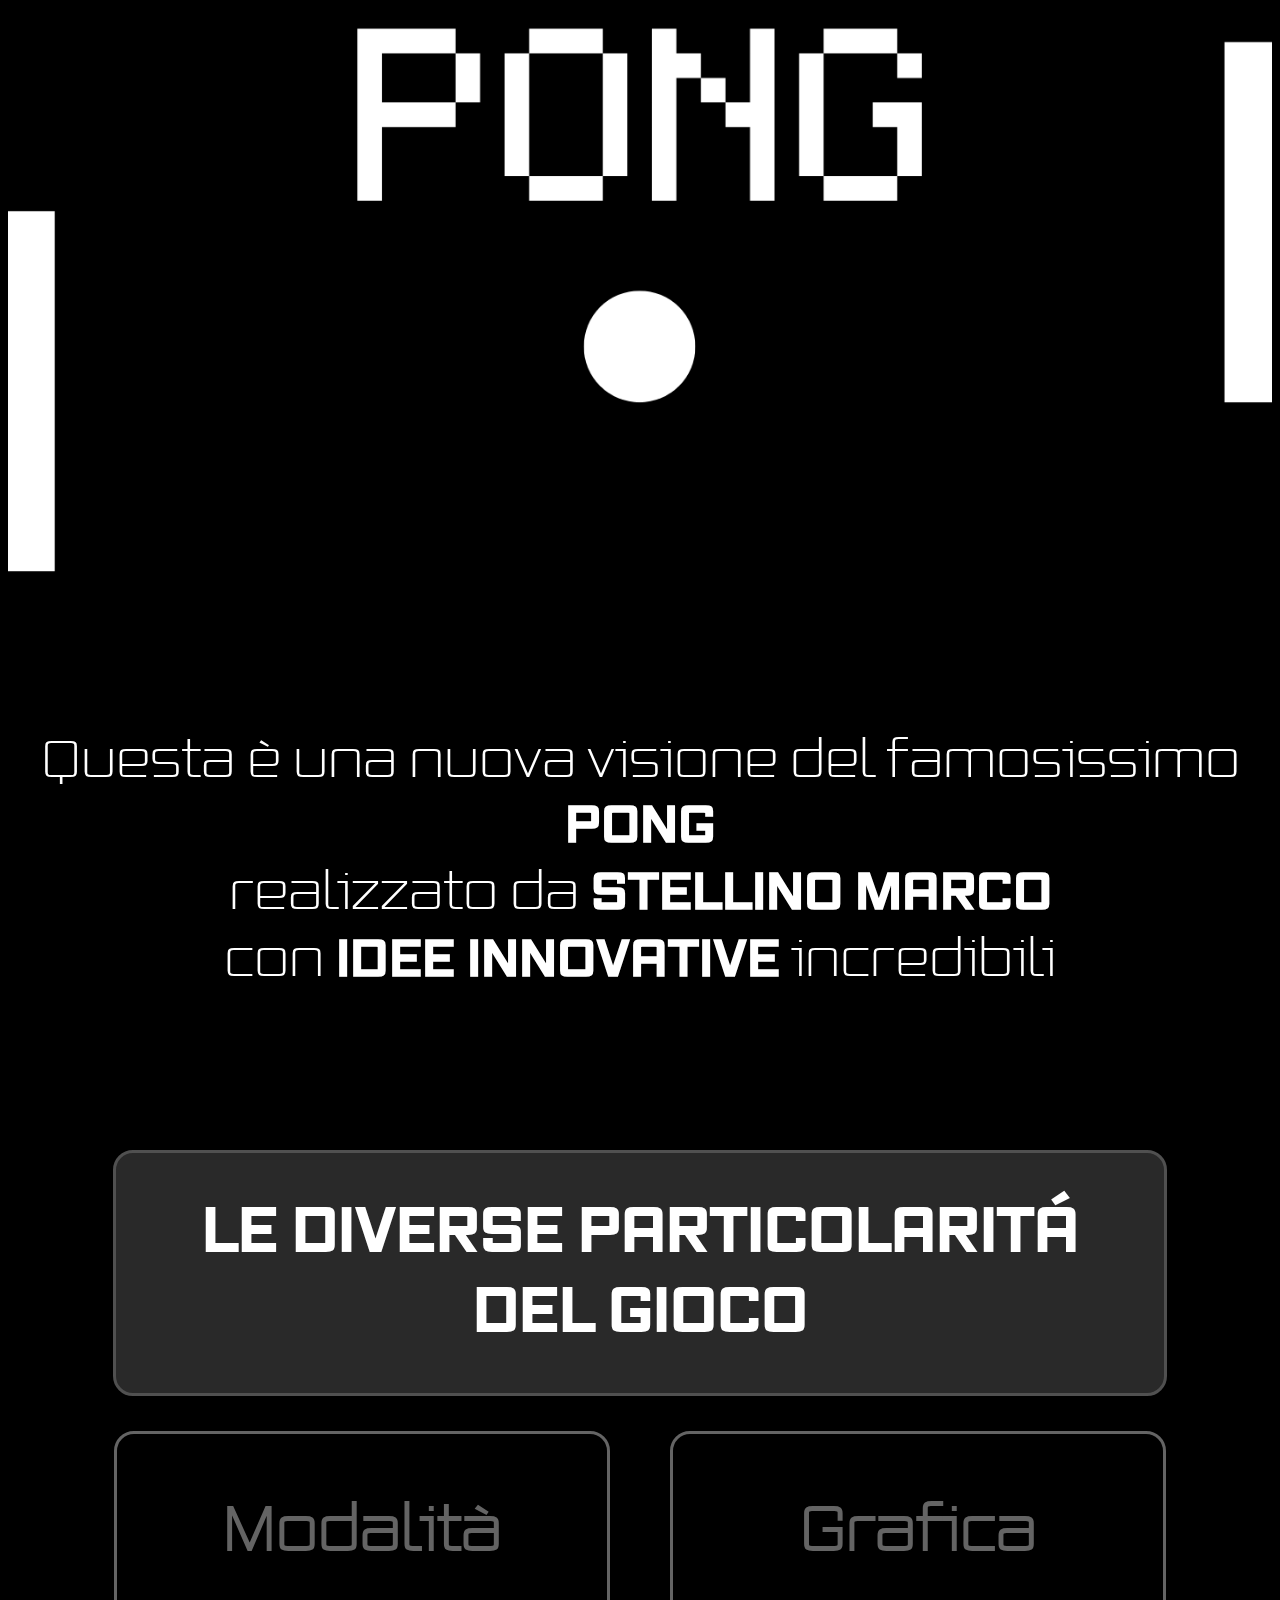
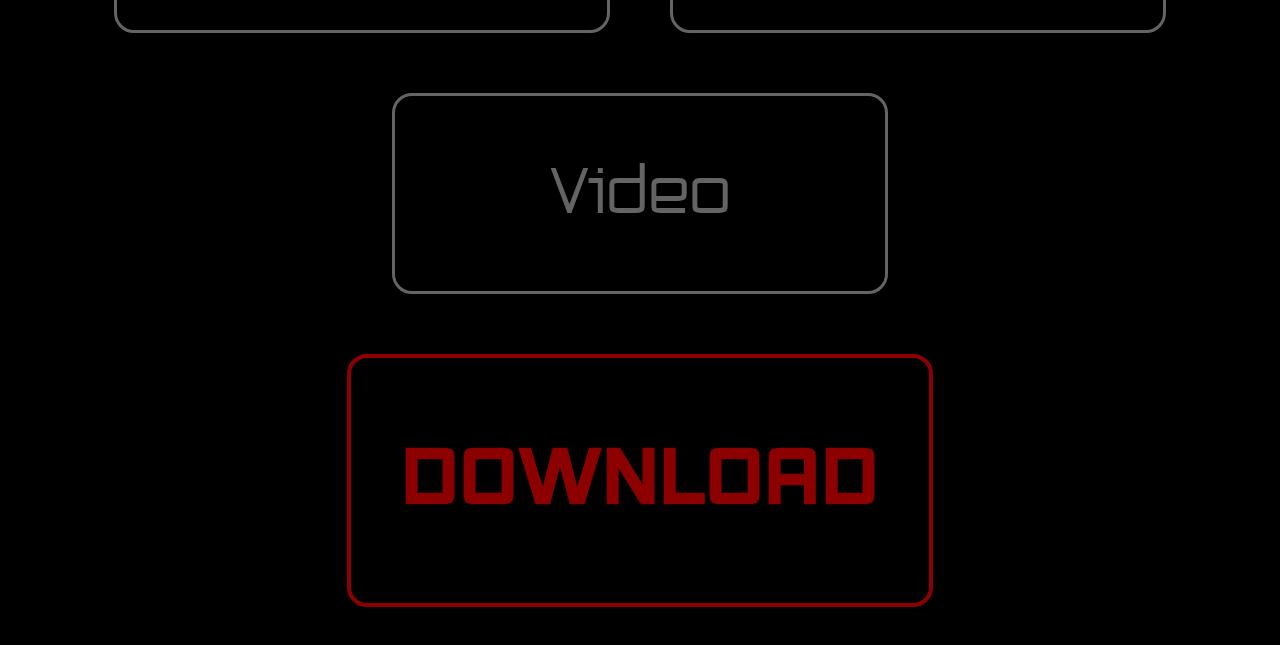
<file: Sito/The son of PONG sito old/index.html>
<!DOCTYPE html>
<html lang="it">
<head>
    <meta charset="UTF-8">
    <title>Pong</title>
    <link rel = "stylesheet" href = "Pagine/sito_stile.css">
    <link rel="icon" type="image/x-icon" href="Immagini/icona.ico">
</head>
<body>
    <section class="grid">
        <img src="Immagini/pong_home.png">
    </section>

    <section class="centra" style="margin-top: 150px;"> <p> Questa è una nuova visione del famosissimo <b>PONG</b>
      <br> realizzato da <b>STELLINO MARCO</b> <br>con <b>IDEE INNOVATIVE</b> incredibili </p> </section>


    <section class="grid" style="margin-top: 150px;">
      <div class="titolo"><h1>LE DIVERSE PARTICOLARITÁ DEL GIOCO</h1></div>
    </section>

    <section class="grid">
        <a href="Pagine/modalita.html" class='pulsante'>
          <h2>Modalità </h2>
        </a>
  
        <a href="Pagine/grafica.html" class='pulsante'>
          <h2>Grafica </h2>
        </a>
        <a href="Pagine/video.html" class='pulsante'>
          <h2>Video </h2>
        </a>
    </section>
    <section class="grid">
      <a href="Pagine/download.html"  class="pulsante" id="download" >
        <h2> <b>DOWNLOAD</b> </h2>
      </a>
    </section>
</body>
</html>
</file>
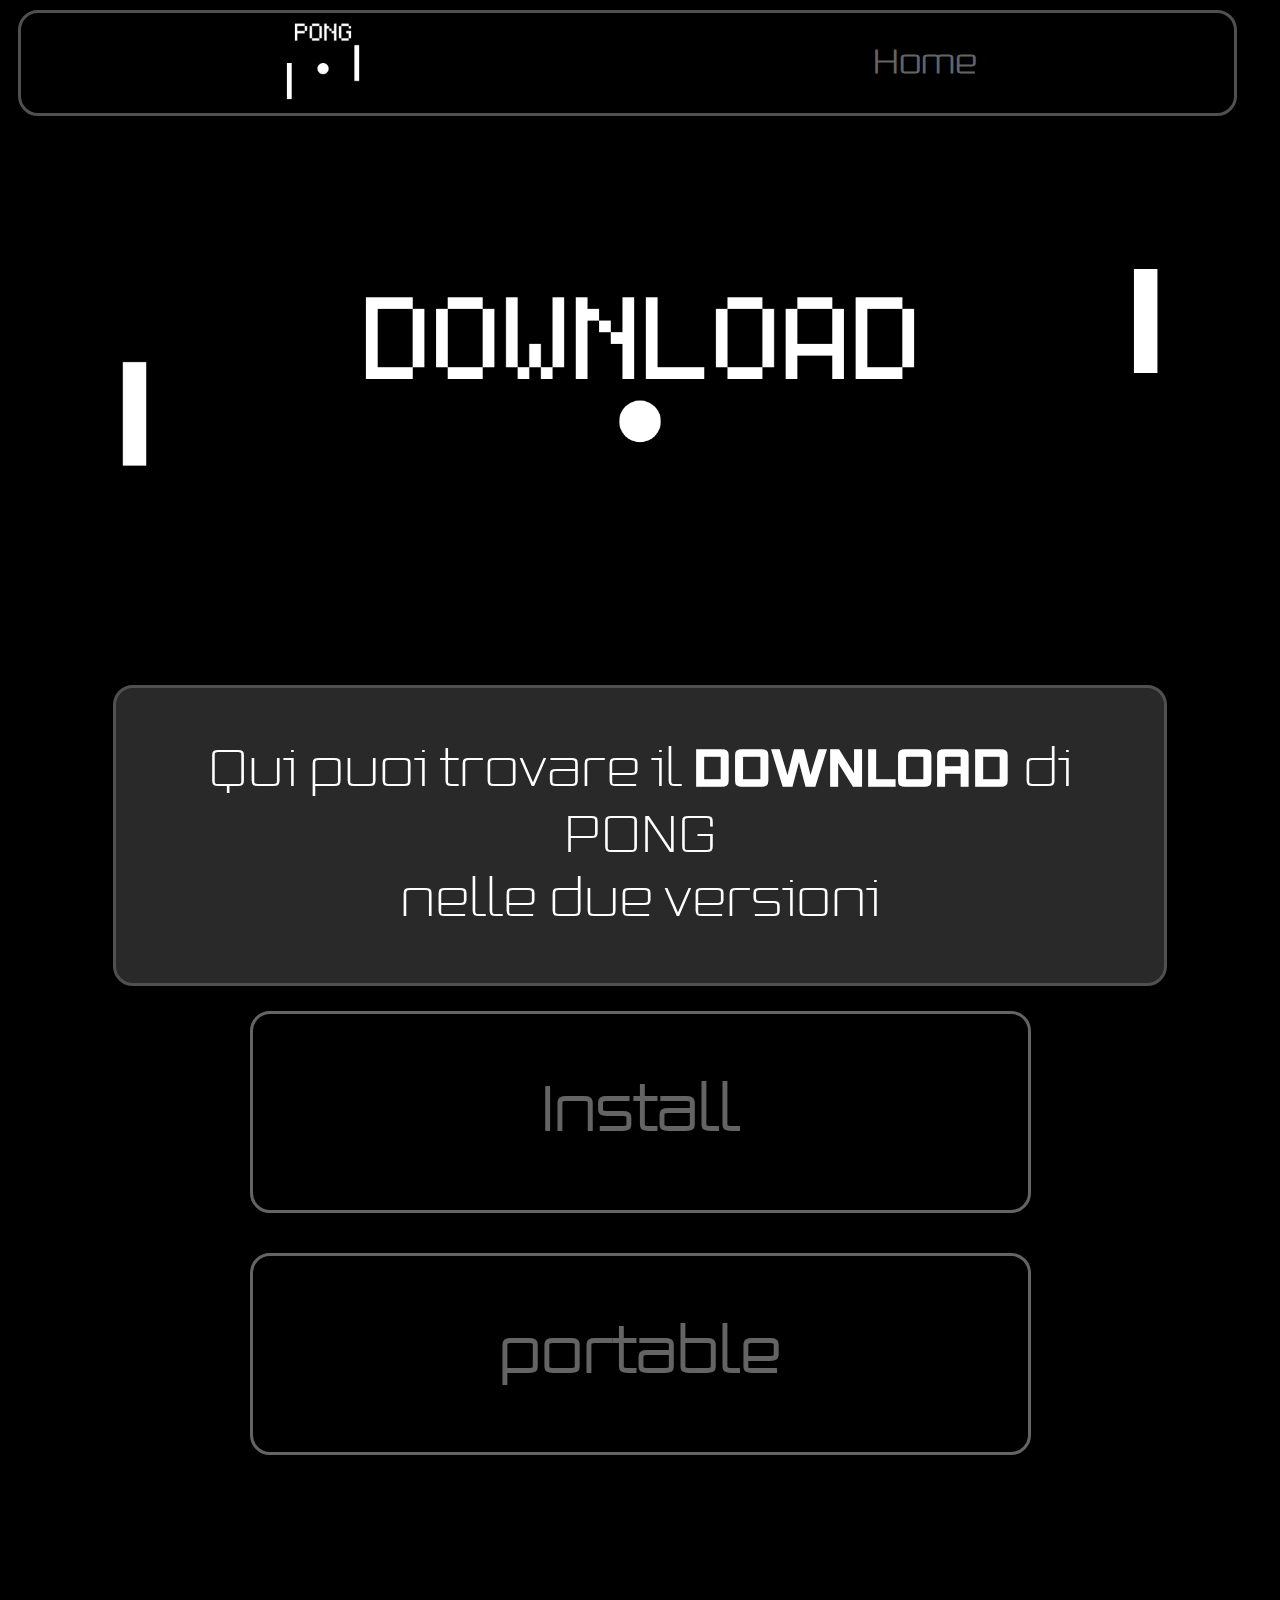
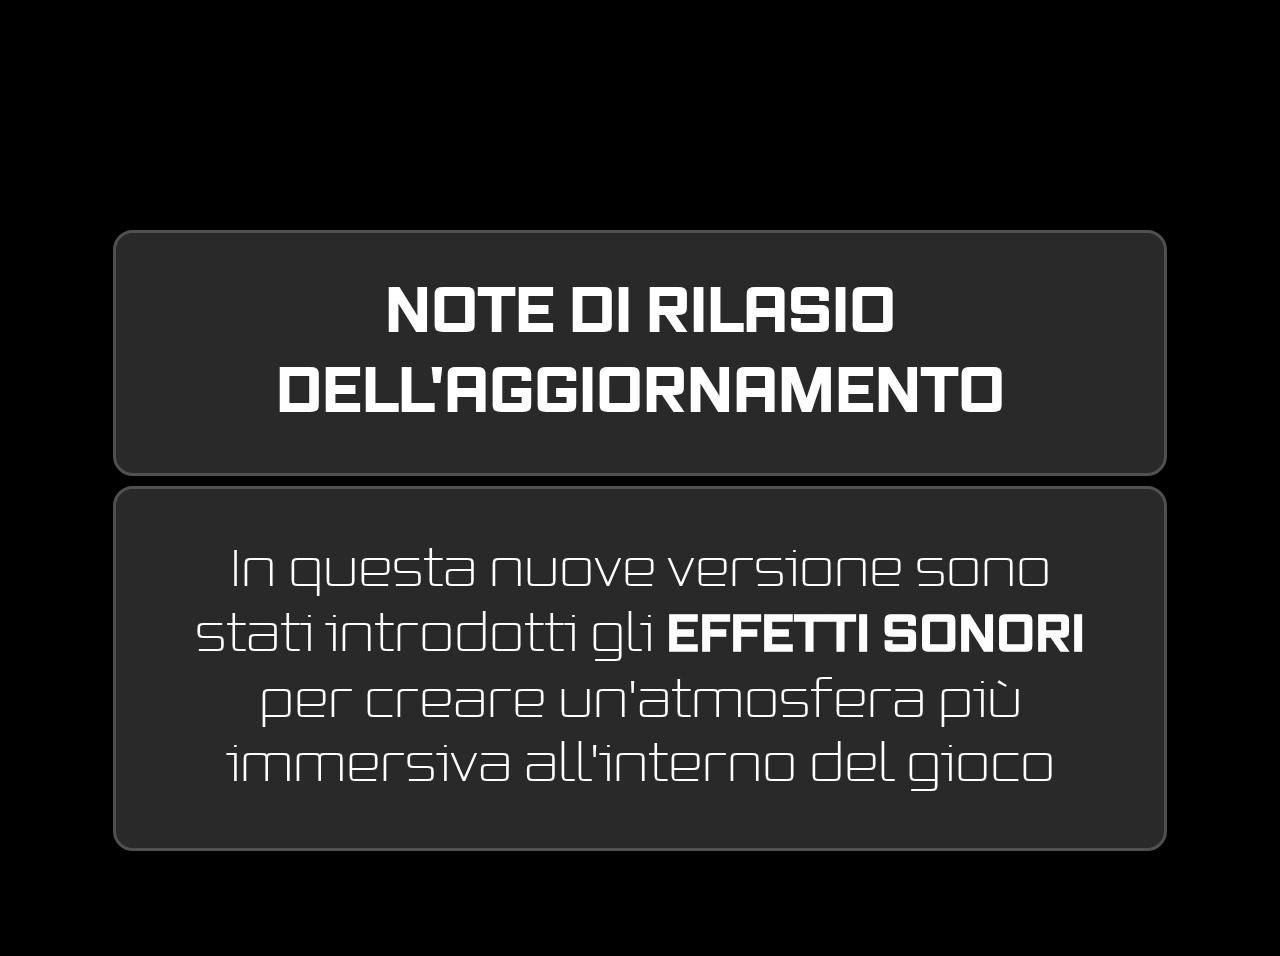
<file: Sito/The son of PONG sito old/Pagine/download.html>
<!DOCTYPE html>
<html lang="it">
<head>
    <meta charset="UTF-8">
    <title>Pong</title>
    <link rel = "stylesheet" href = "sito_stile.css">
    <link rel="icon" type="image/x-icon" href="../Immagini/icona.ico">
</head>
<body class="inizio">
  <section class="grid">
    <img src="../Immagini/pong_download.png" >
  </section>

  <section class="grid" style="margin-top: 200px;">
        <div class="titolo" ><p> Qui puoi trovare il <b>DOWNLOAD</b> di PONG <br> nelle due versioni</p></div>
  </section>
  
  <section class="grid" style="margin-bottom: 200px;">
        <a href="../File/SetupPong.exe" class='card pulsante link pulsante_download'>
          <h2>Install</h2>
        </a>
        <a href="../File/Pong 4.zip" class='card pulsante link pulsante_download'>
            <h2>portable</h2>
          </a>
  </section>

    <section class="grid separazione">
    <div class="titolo" ><h1>NOTE DI RILASIO DELL'AGGIORNAMENTO</h1></div>
  </section>

  <section class="grid" style="margin-bottom: 100px;">
    <div class="titolo" ><p>In questa nuove versione sono stati introdotti gli <b>EFFETTI SONORI</b> per creare un'atmosfera più immersiva all'interno del gioco</p></div>
  </section>

  <section class="grid_home">
    <a href="../index.html" class="pulsante home">
      <img src="../Immagini/pong icona.png" class="img_home centra">
      <h3 class="centra" style="font-size: xx-large;">Home</h3>
    </a>
</section>
</body>
</html>
</file>
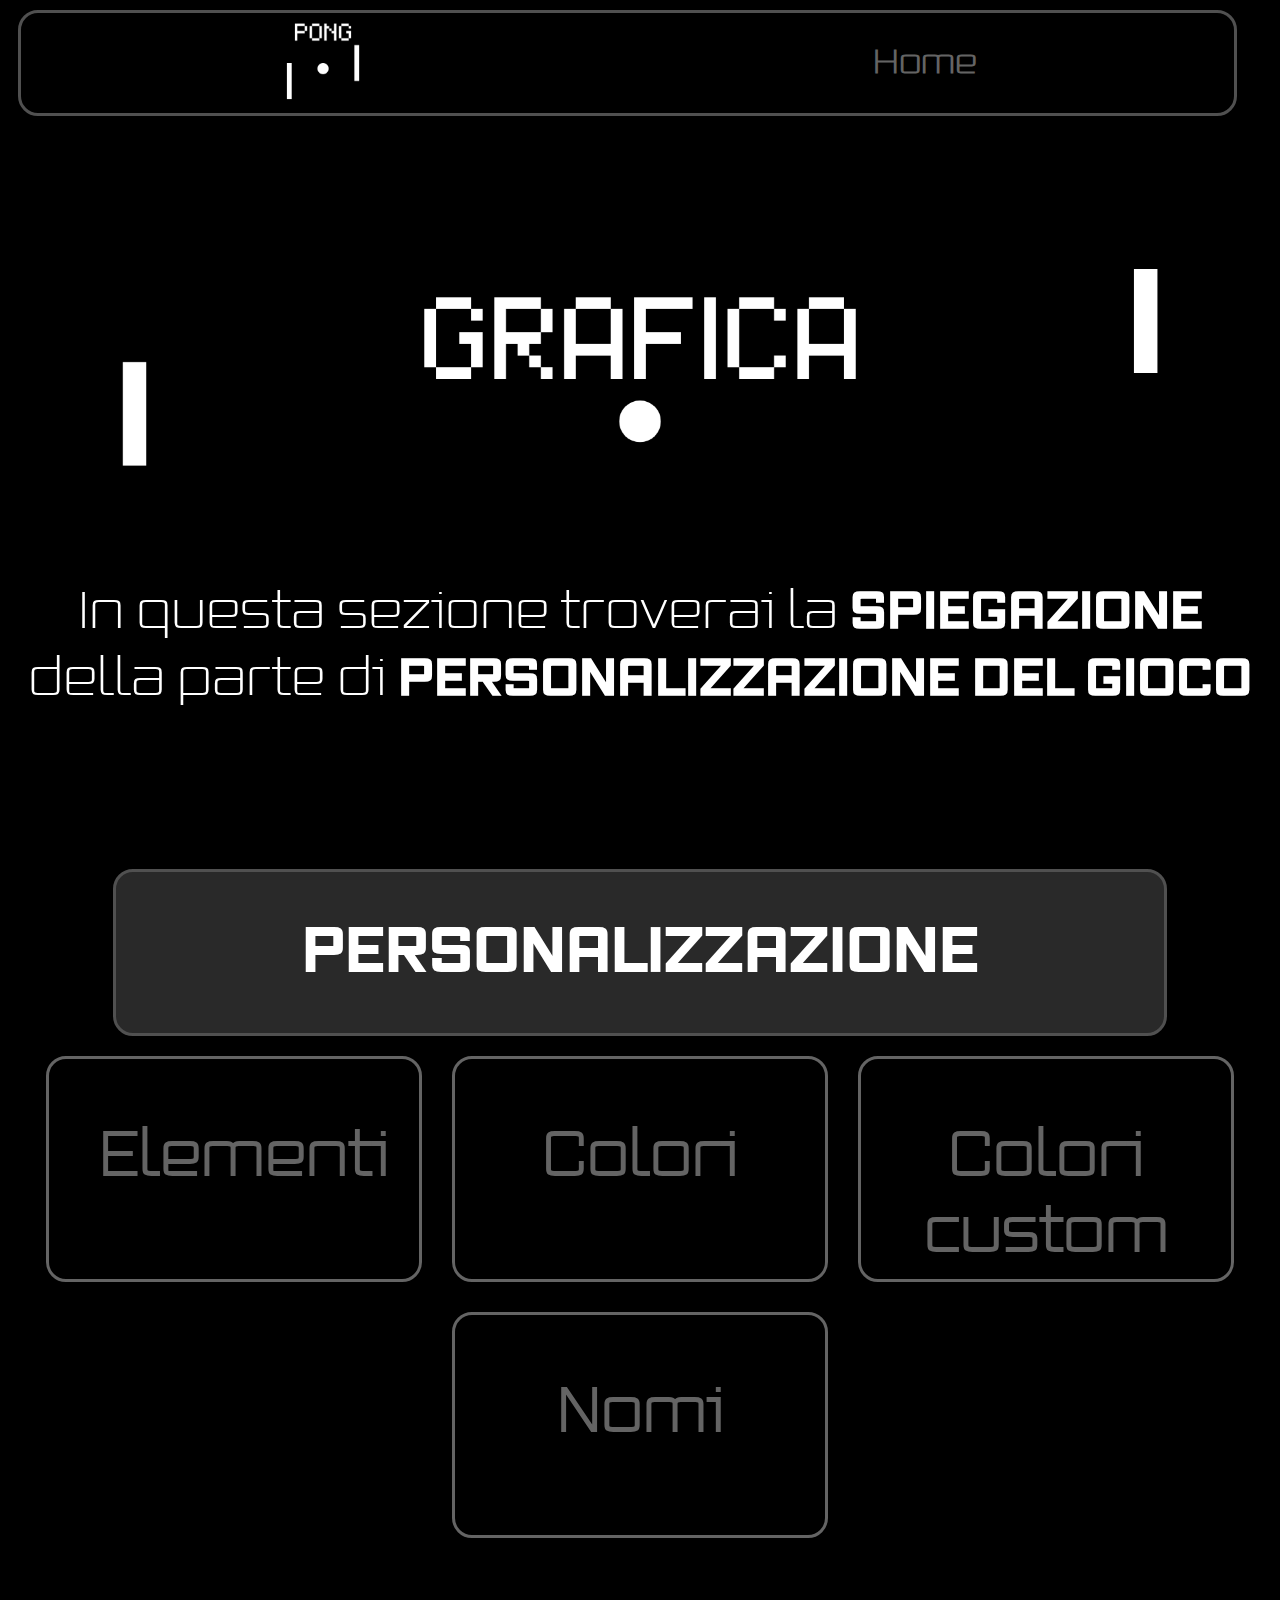
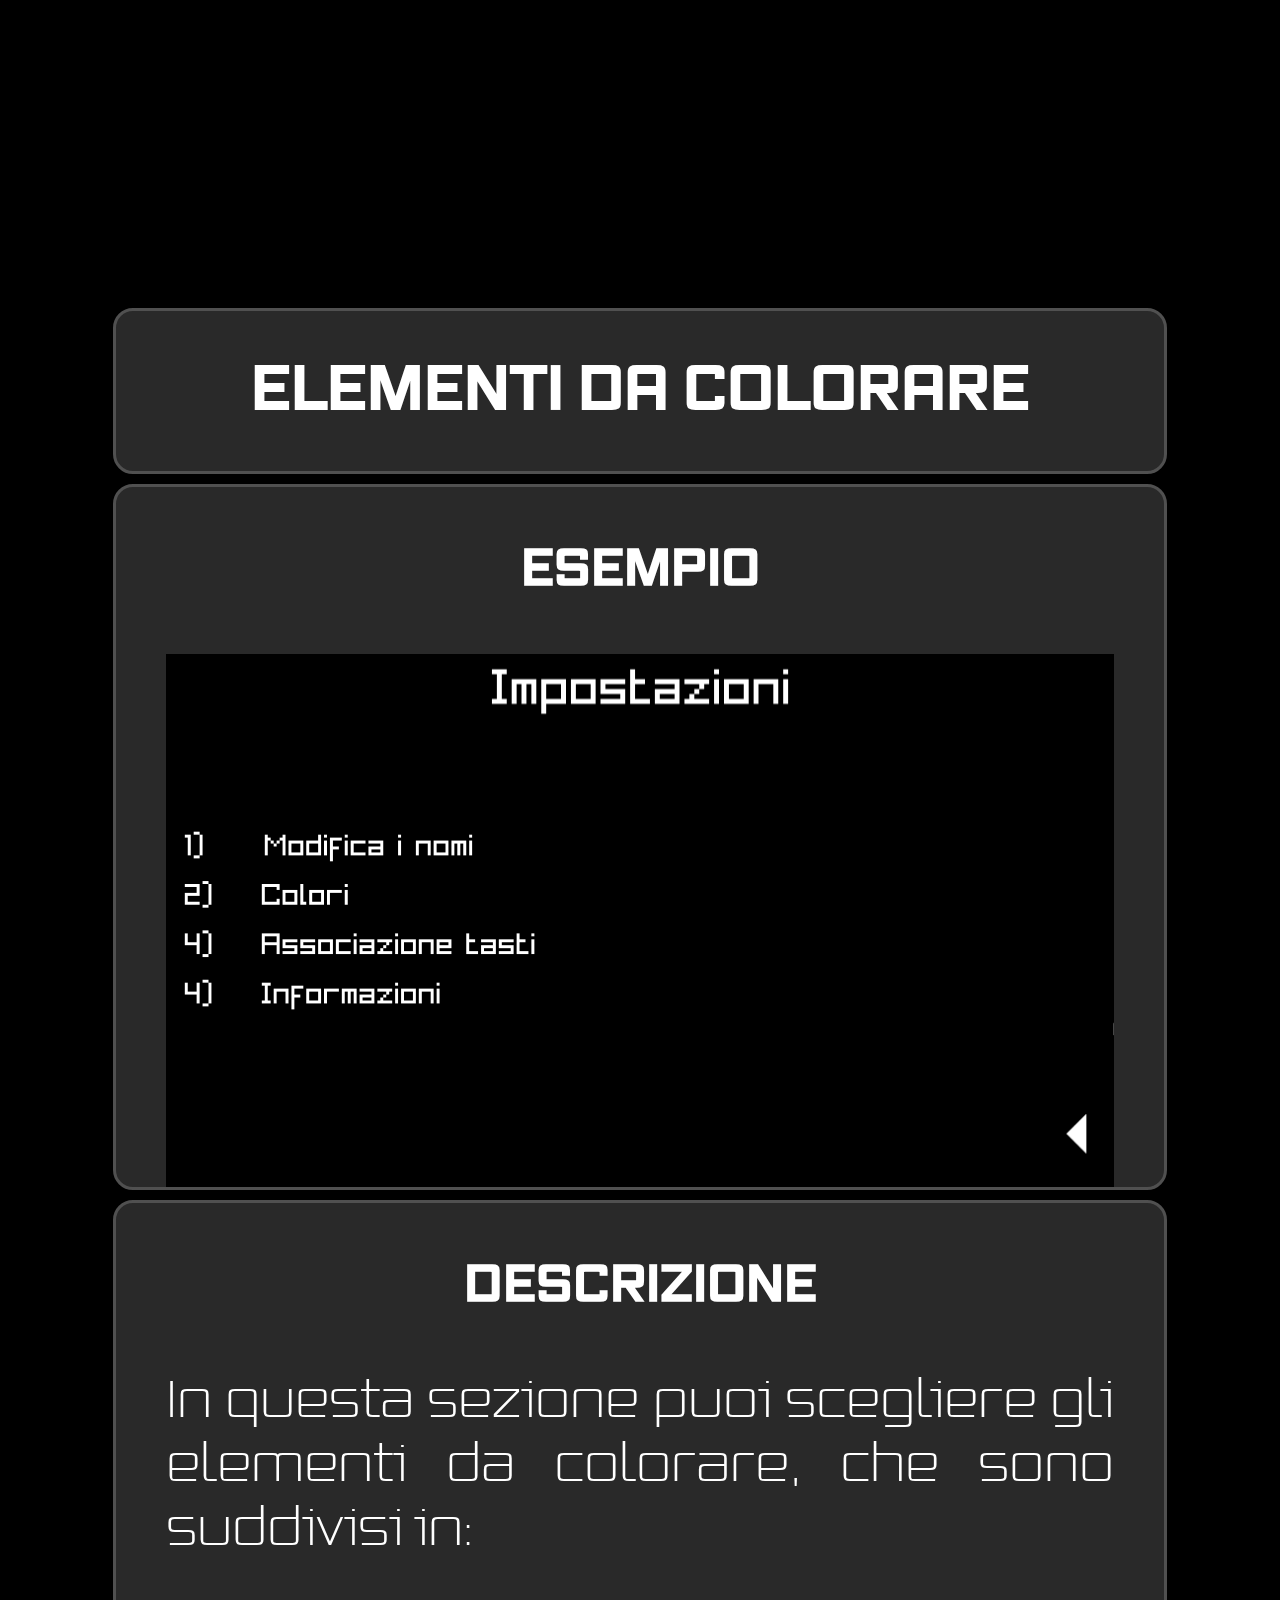
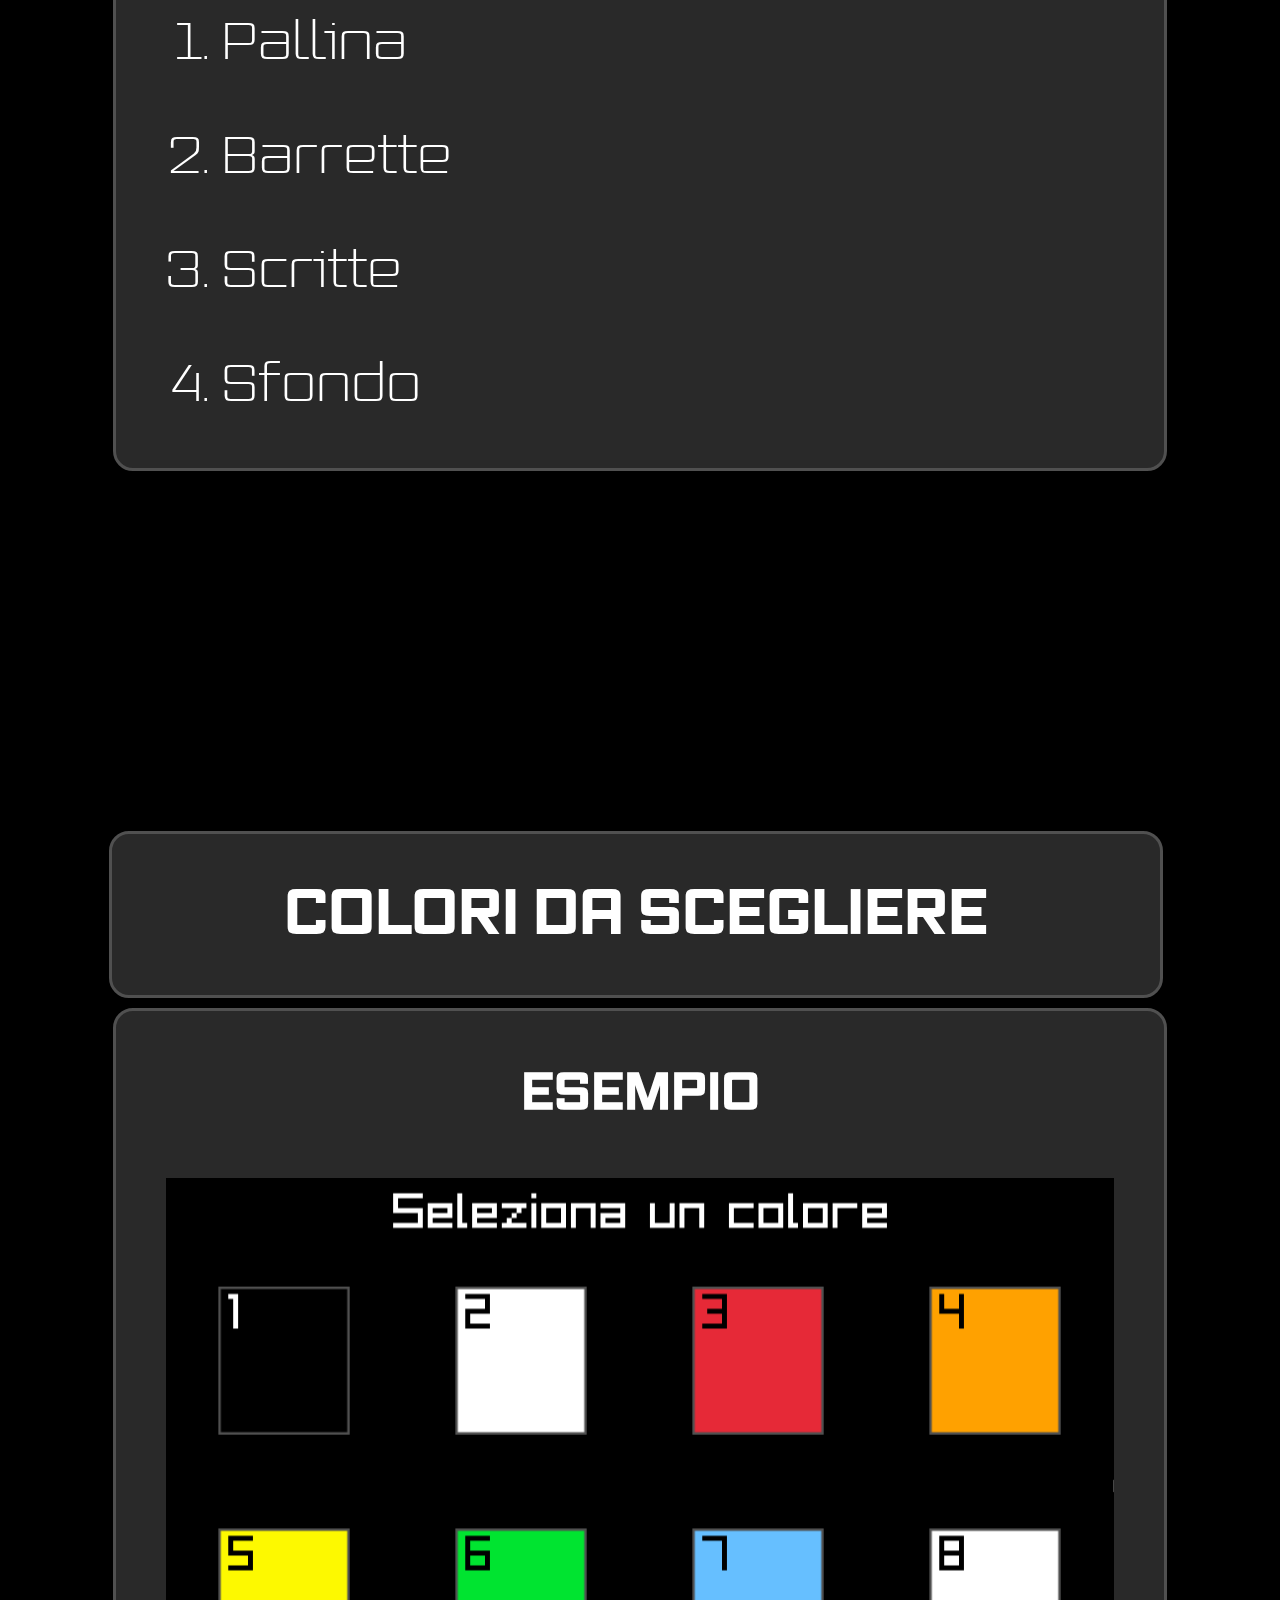
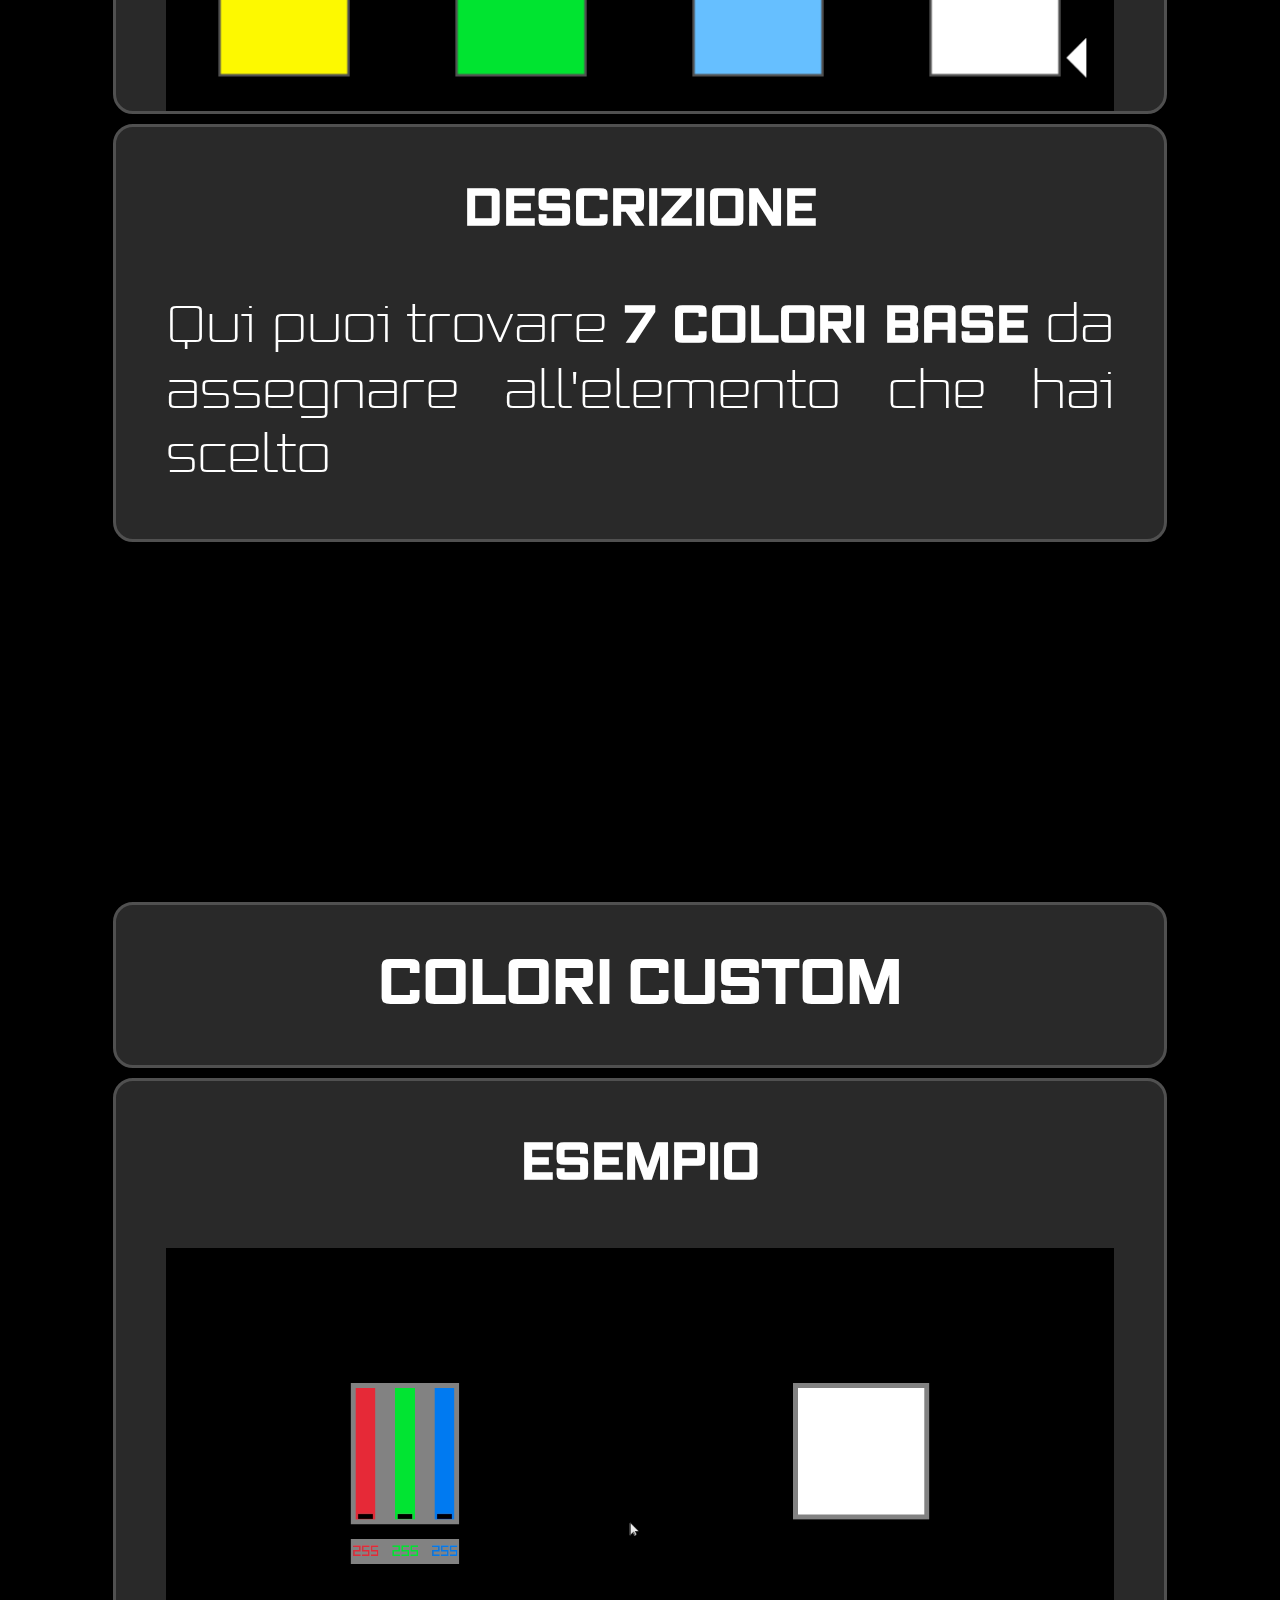
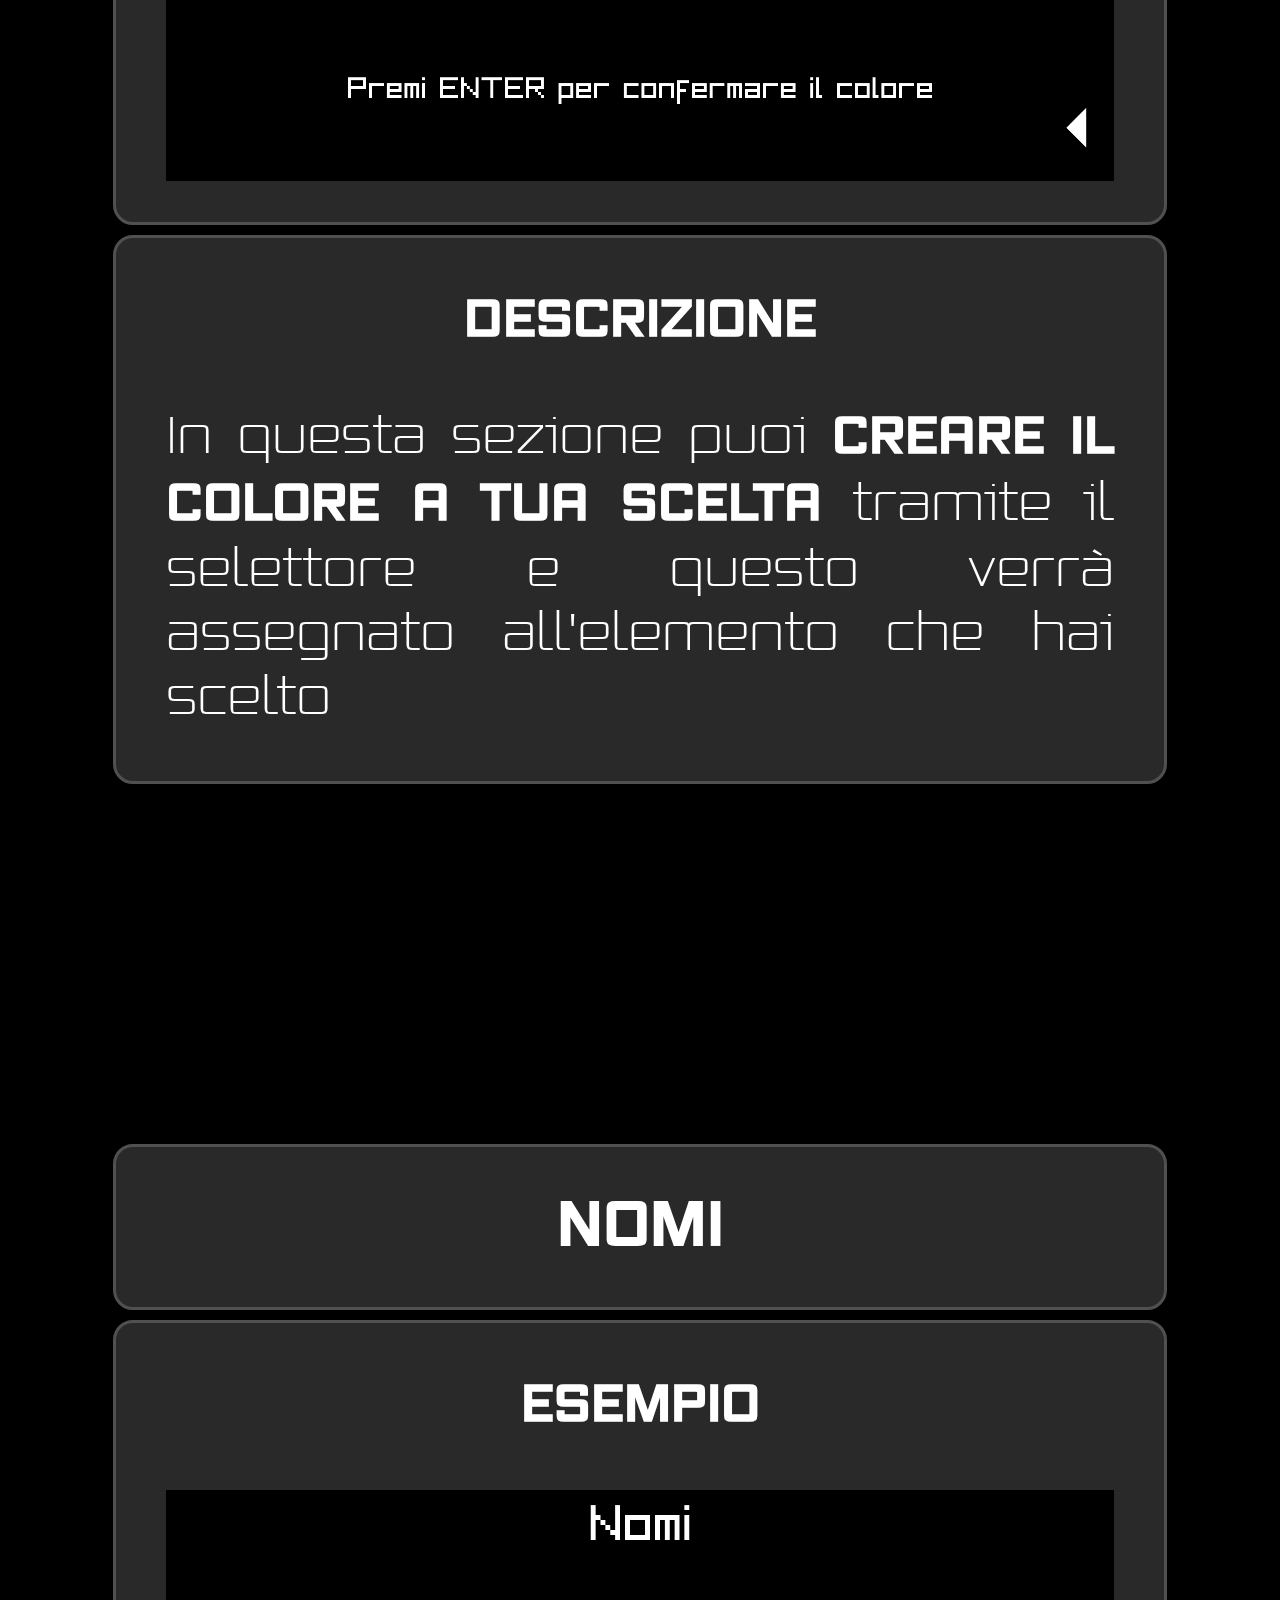
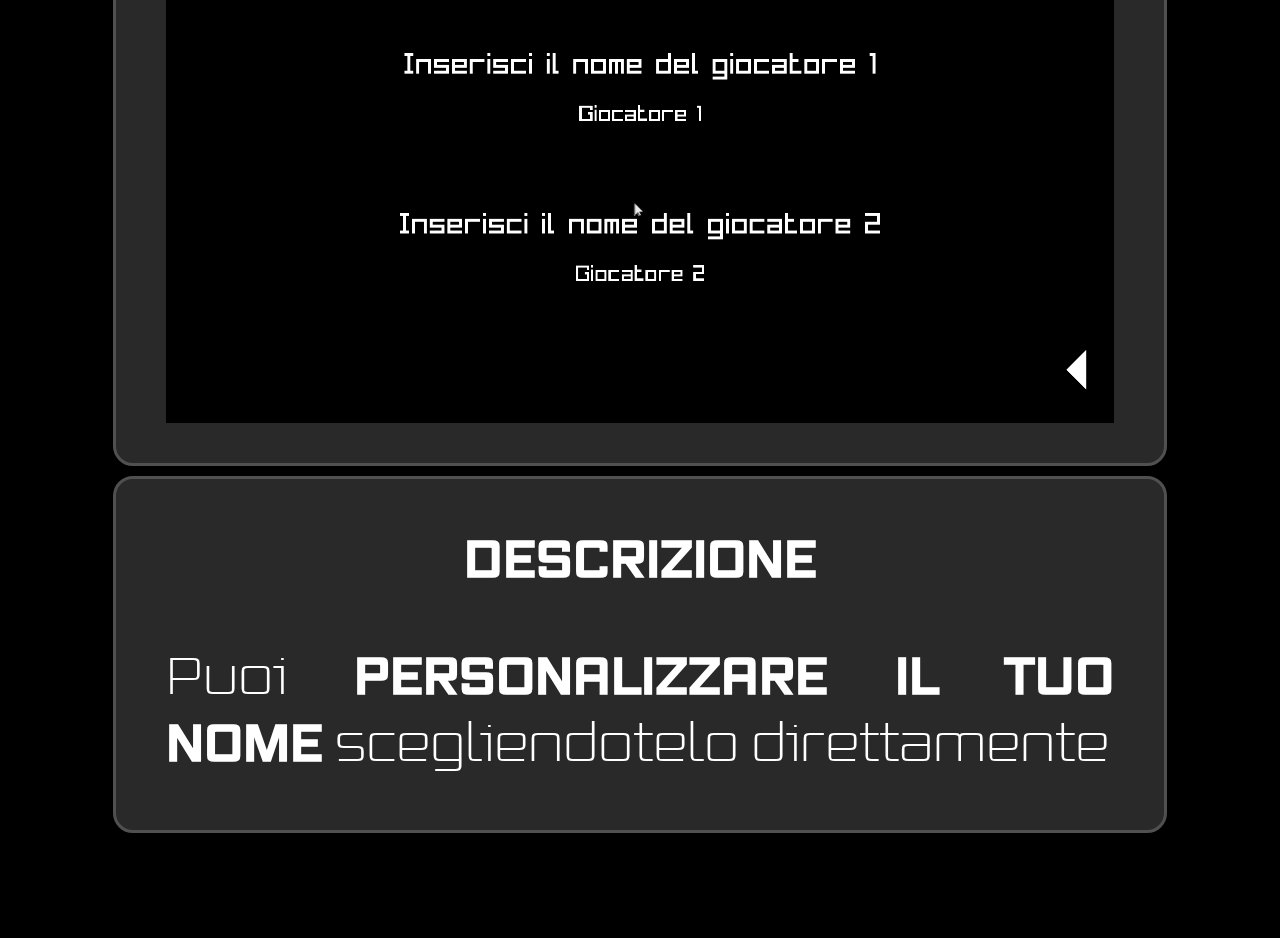
<file: Sito/The son of PONG sito old/Pagine/grafica.html>
<!DOCTYPE html>
<html lang="it">
<head>
    <meta charset="UTF-8">
    <title>Pong</title>
    <link rel = "stylesheet" href = "sito_stile.css">
    <link rel="icon" type="image/x-icon" href="../Immagini/icona.ico">
</head>
<body class="inizio">
  <section class="grid">
        <img src="../Immagini/pong_grafica.png">
  </section>

  <section style="margin-top: 100px;"><p>In questa sezione troverai la <b>SPIEGAZIONE</b> <br>della parte di <b>PERSONALIZZAZIONE DEL GIOCO</b></p></section>

  <section class="grid" style="margin-top: 150px;">
      <div class="titolo"><A NAME="base"><h1>PERSONALIZZAZIONE</h1></A></div>
  </section>



  <section class="grid">
        <A HREF="#elementi" class="card link pulsante pulsante_grafica"><h2>Elementi</h2></A>
         <A HREF="#colori" class="card link pulsante pulsante_grafica"><h2>Colori</h2></A>
         <A HREF="#custom" class="card link pulsante pulsante_grafica"><h2>Colori custom</h2></A>
         <A HREF="#nomi" class="card link  pulsante pulsante_grafica"><h2>Nomi</h2></A>
  </section>

  <section class="grid separazione">
    <div class="titolo"><A NAME="elementi"><A HREF="#base"><h1>ELEMENTI DA COLORARE</h1></A></A></div>
  </section>
  <section class="grid">
    <div class="video elementi"><p><b>ESEMPIO</b></p>
      <img src="../Immagini/pong_elementi.png" style="margin-top: 30px;">
    </div>
    <div class="scritte elementi">
      <p><b>DESCRIZIONE</b></p>
      <p class="giustificato">In questa sezione puoi scegliere gli elementi da colorare, che sono suddivisi in:</p>
      <ol>
        <li><p class="giustificato">Pallina</p></li>
        <li><p class="giustificato">Barrette</p></li>
        <li><p class="giustificato">Scritte</p></li>
        <li><p class="giustificato">Sfondo</p></li>
    </ol>
    </div>
  </section>

  <section class="grid separazione">
   <div class="titolo"><A NAME="colori"><A HREF="#base"><h1>COLORI DA SCEGLIERE</h1></A></A></div>v
  </section>
  <section class="grid">
    <div class="video"><p><b>ESEMPIO</b></p>
      <img src="../Immagini/pong_colori.png"style="margin-top: 30px;">
    </div>
    <div class="scritte">
      <p><b>DESCRIZIONE</b></p>
      <p class="giustificato">Qui puoi trovare <b>7 COLORI BASE</b> da assegnare all'elemento che hai scelto</p></div>
  </section>

  <section class="grid separazione">
    <div class="titolo"><A NAME="custom"><A HREF="#base"><h1>COLORI CUSTOM</h1></A></A></div>
  </section>
  <section class="grid">
    <div class="video"><p><b>ESEMPIO</b></p>
      <video autoplay muted loop>
        <source src="../Immagini/pong_custom.mp4" type="video/mp4">
      </video>
    </div>
    <div class="scritte">
      <p><b>DESCRIZIONE</b></p>
      <p class="giustificato">In questa sezione puoi <b>CREARE IL COLORE A TUA SCELTA</b> tramite il selettore e questo verrà assegnato all'elemento che hai scelto</p></div>
  </section>

  <section class="grid separazione">
    <div class="titolo"><A NAME="nomi"><A HREF="#base"><h1>NOMI</h1></A></A></div>
  </section>
  <section class="grid" style="margin-bottom: 100px;">
    <div class="video"><p><b>ESEMPIO</b></p>
      <video autoplay muted loop>
        <source src="../Immagini/pong_nomi.mp4" type="video/mp4">
      </video>
    </div>
    <div class="scritte">
      <p><b>DESCRIZIONE</b></p>
      <p class="giustificato">Puoi <b>PERSONALIZZARE IL TUO NOME</b> scegliendotelo direttamente</p></div>
  </section>

  <section class="grid_home">
    <a href="../index.html" class="pulsante home">
      <img src="../Immagini/pong icona.png" class="img_home centra">
      <h3 class="centra" style="font-size: xx-large;">Home</h3>
    </a>
</section>
</body>
</html>
</file>
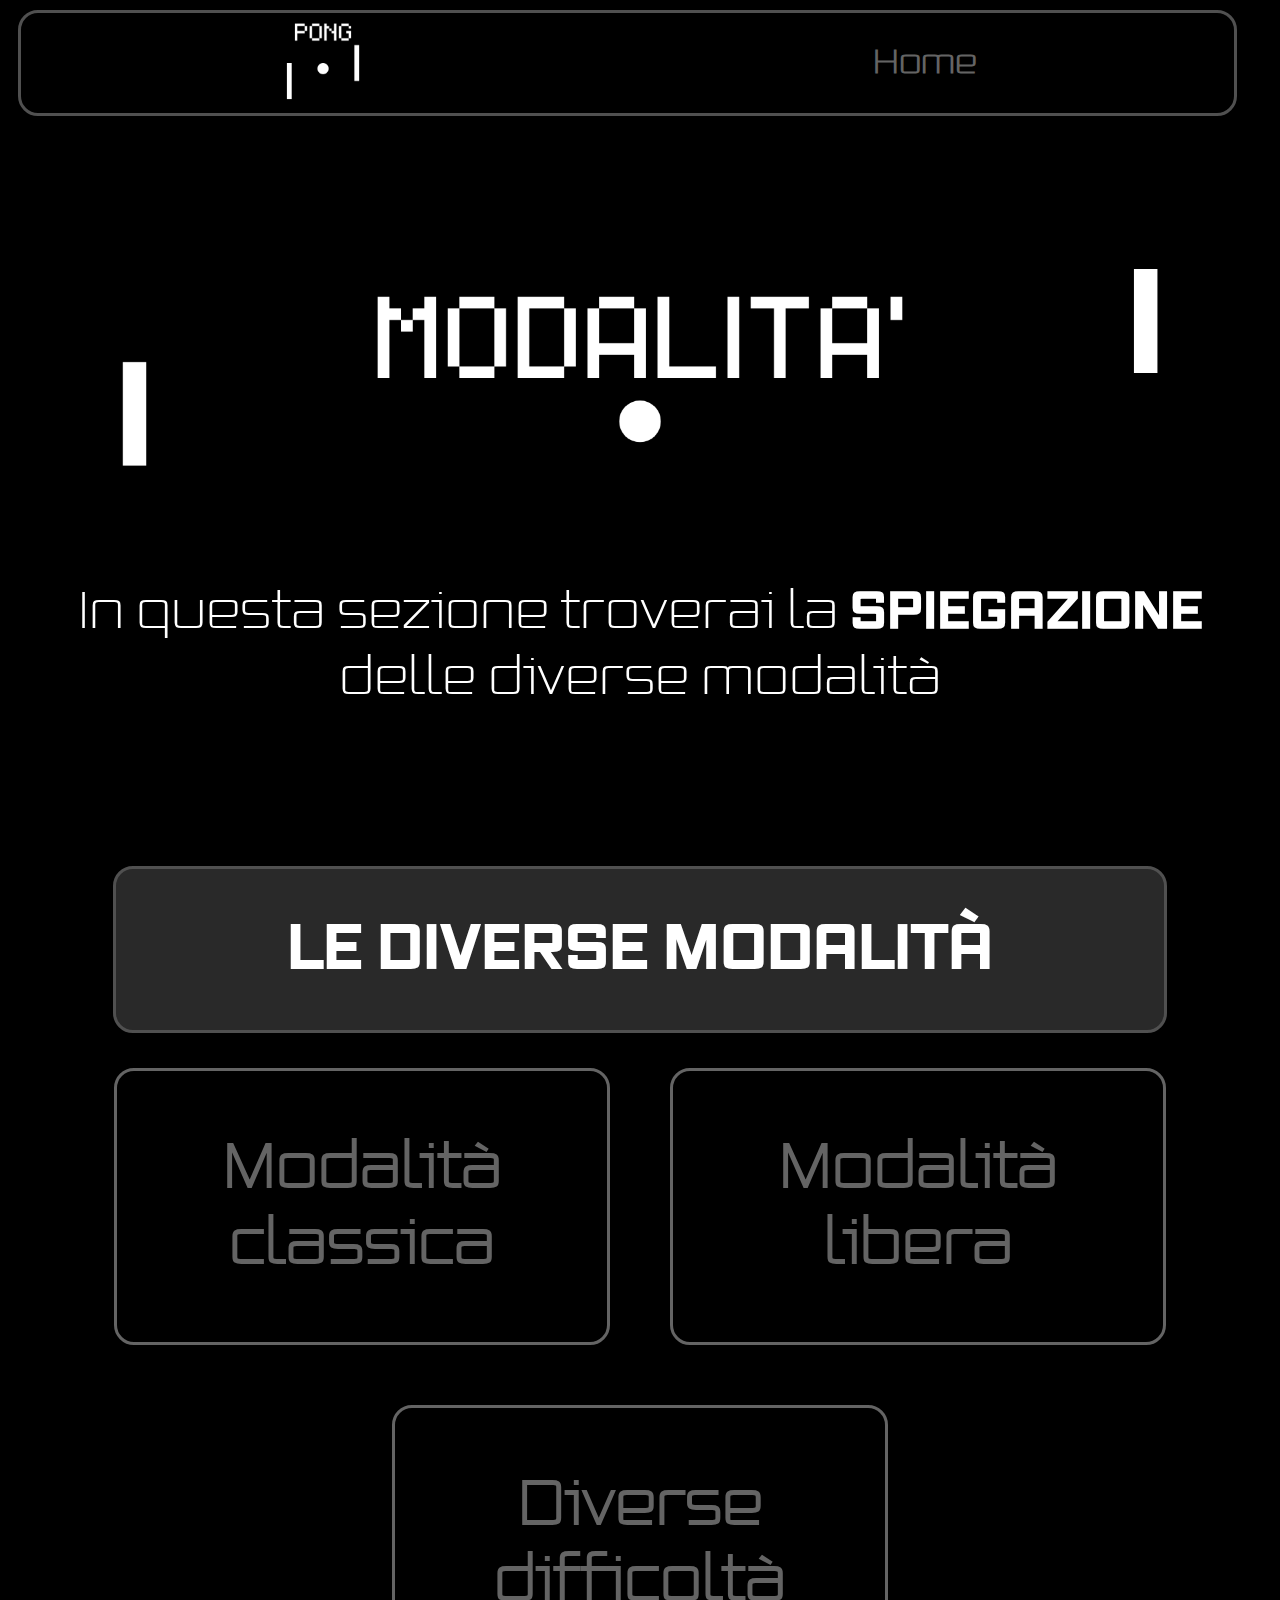
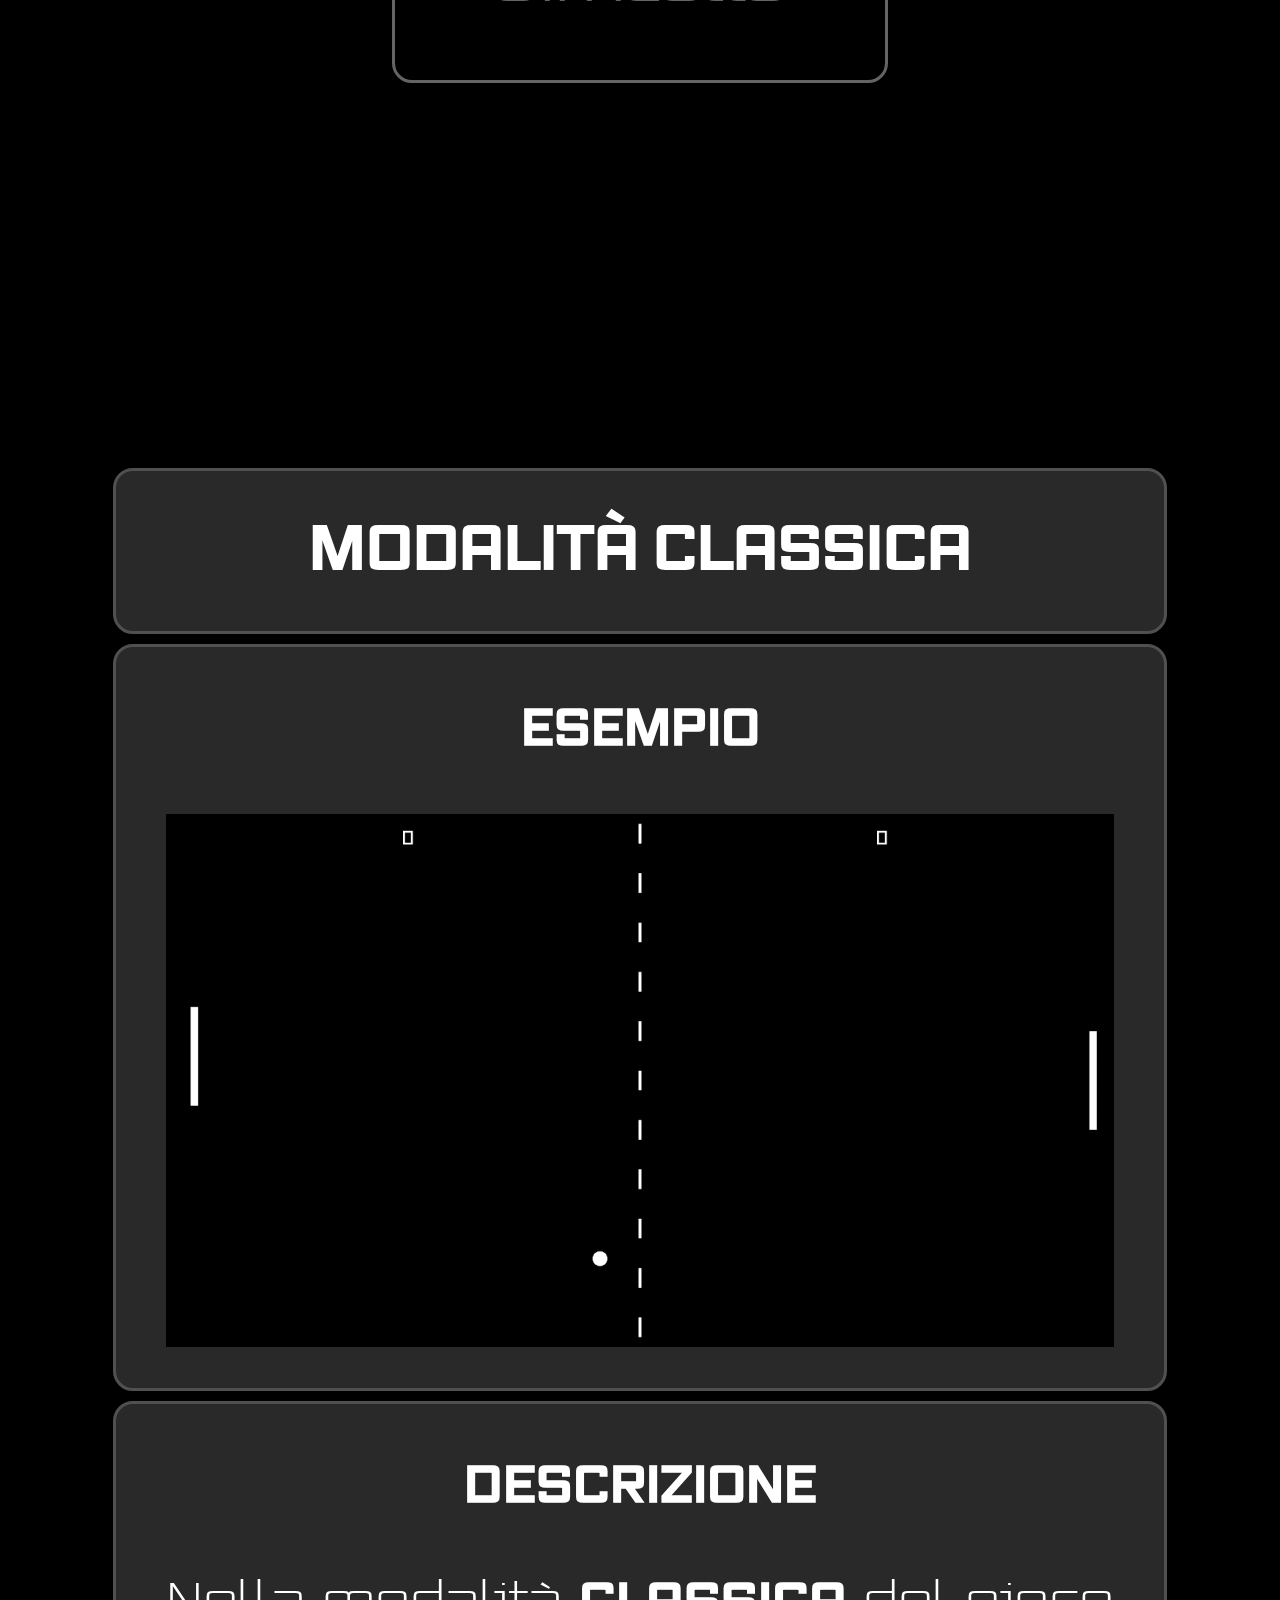
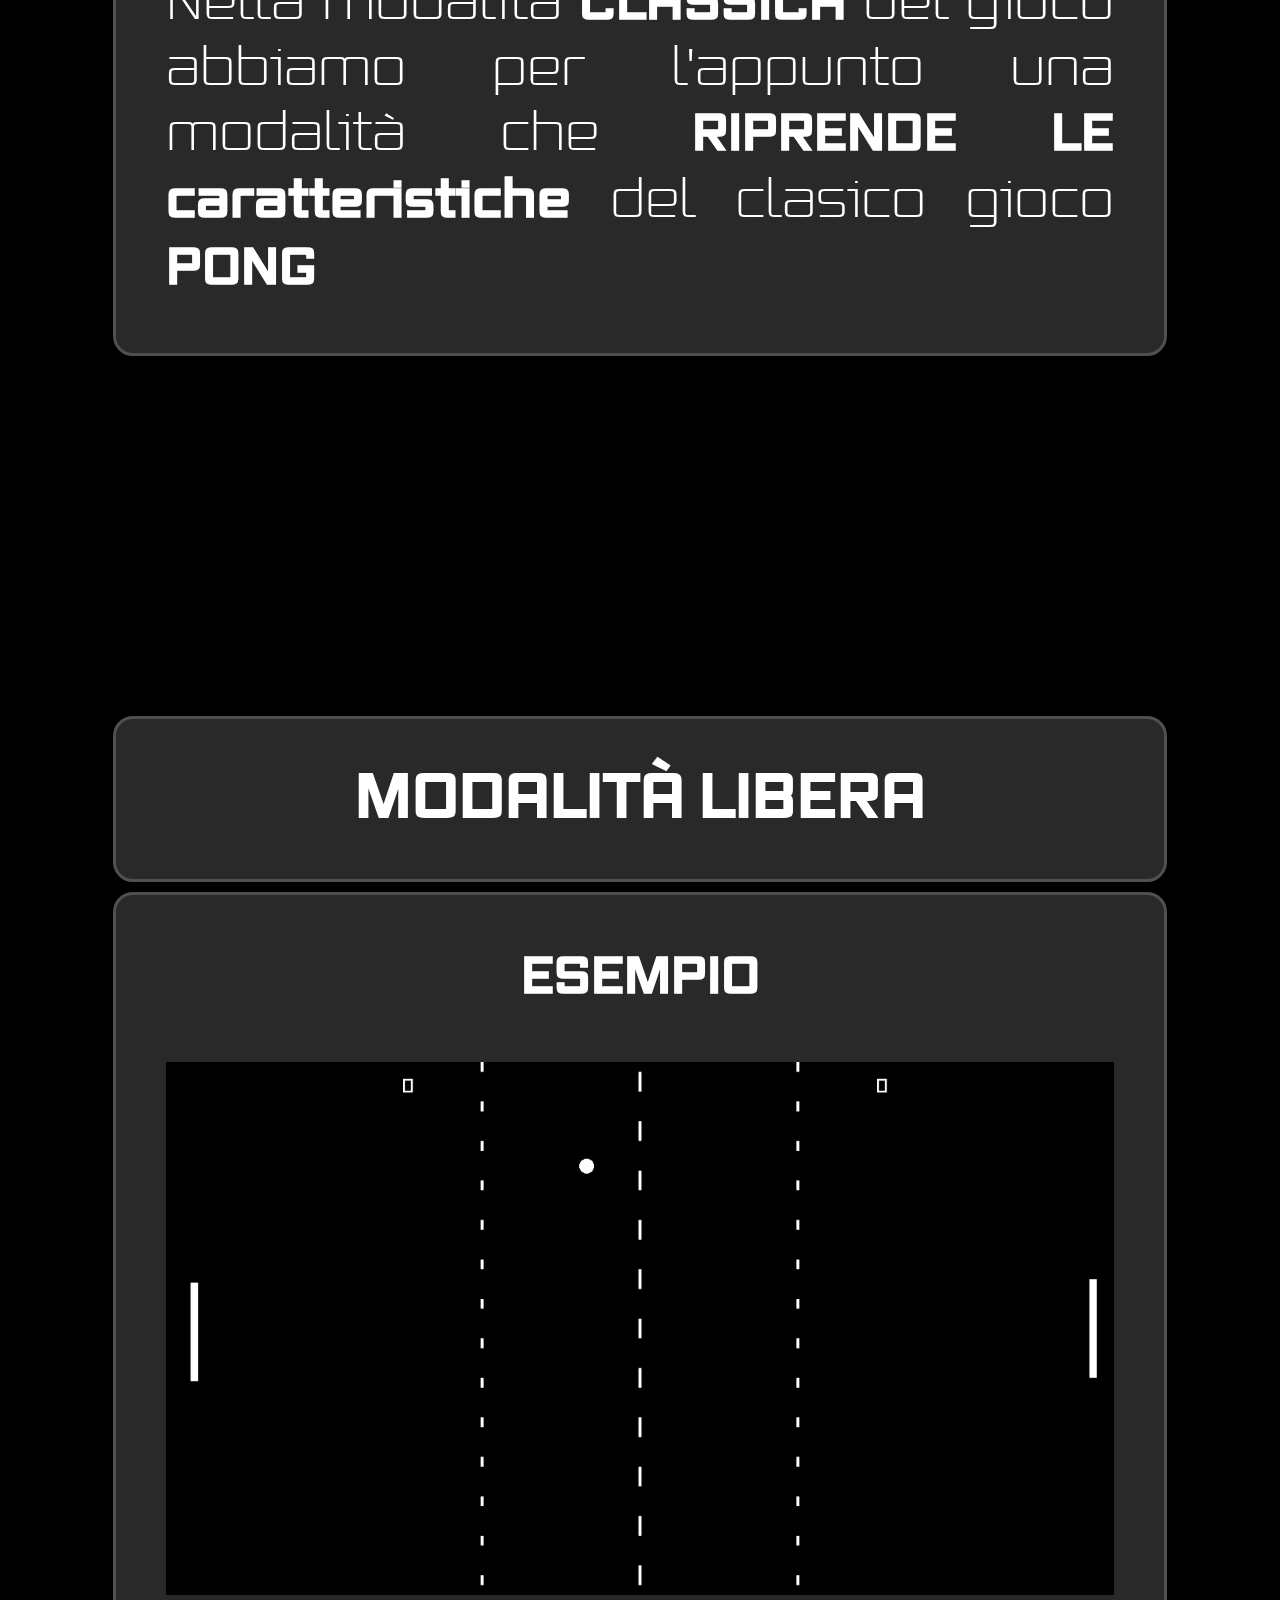
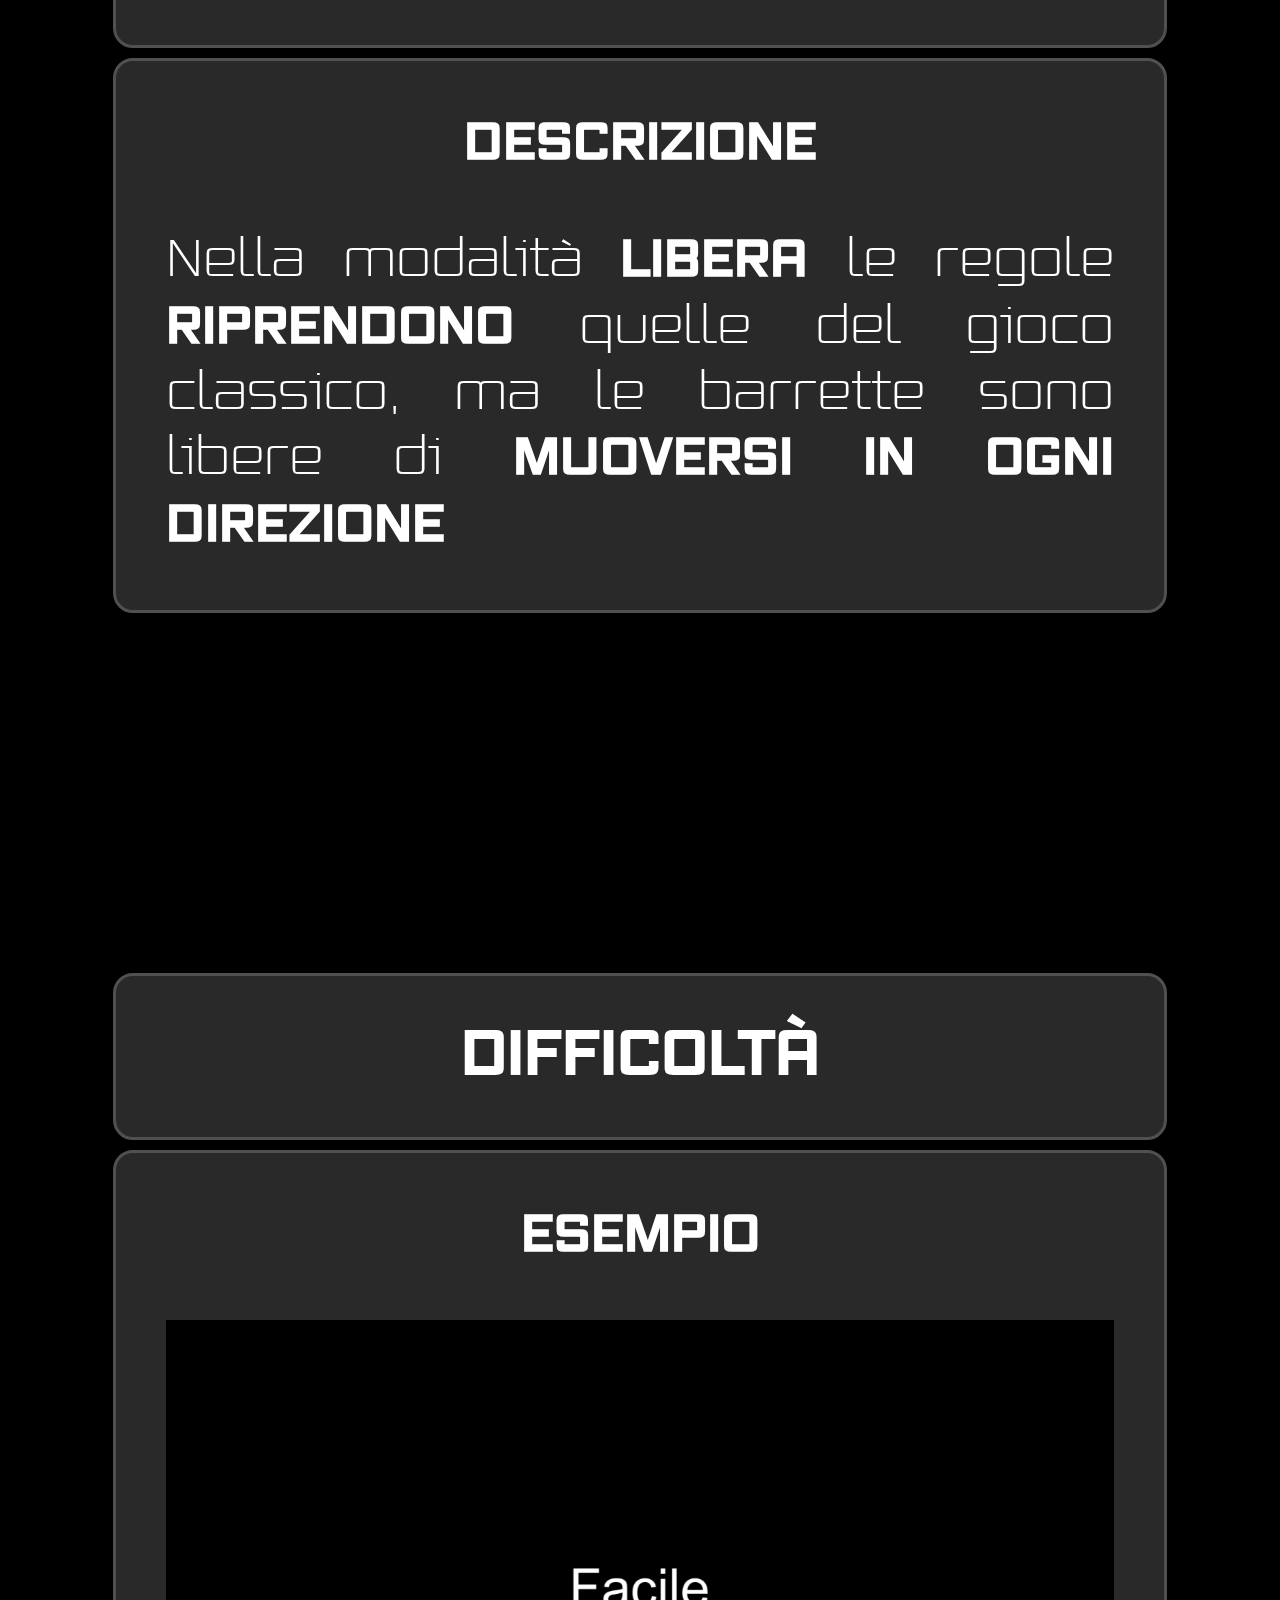
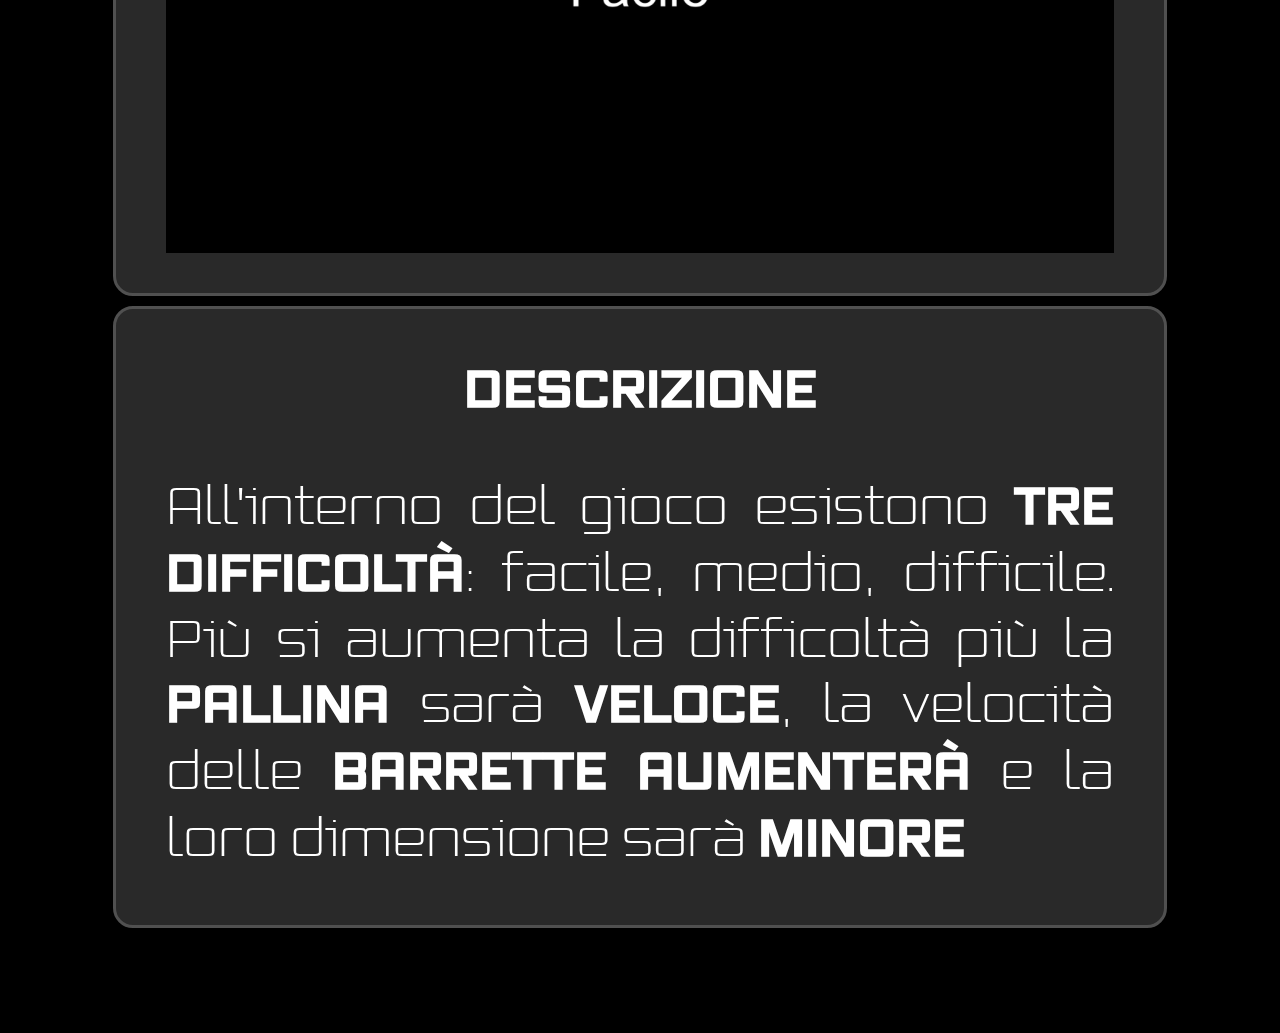
<file: Sito/The son of PONG sito old/Pagine/modalita.html>
<!DOCTYPE html>
<html lang="it">
<head>
    <meta charset="UTF-8">
    <title>Pong</title>
    <link rel = "stylesheet" href = "sito_stile.css">
    <link rel="icon" type="image/x-icon" href="../Immagini/icona.ico">
</head>
<body class="inizio">
    <section class="grid">
        <img src="../Immagini/pong_modalita.png">
    </section>
    <section style="margin-top: 100px;"><p>In questa sezione troverai la <b>SPIEGAZIONE</b> <br> delle diverse modalità</p></section>
    

    <section class="grid" style="margin-top: 150px;">
      <div class="titolo"><A NAME="base"><h1>LE DIVERSE MODALITÀ</h1></A></div>
    </section>

    <section class="grid">
        <A HREF="#classica" class="card link pulsante"><h2>Modalità classica</h2></A>
         <A HREF="#libera" class="card link pulsante"><h2>Modalità libera</h2></A>
         <A HREF="#difficolta" class="card link pulsante"><h2>Diverse difficoltà</h2></A>
       </section>
  
    <section class="separazione grid">
        <div class="titolo"><A NAME="classica"><A HREF="#base"><h1>MODALITÀ CLASSICA</h1></A></A></div>
    </section>
    <section class="grid">
      <div class="video"><p><b>ESEMPIO</b></p>
        <video autoplay muted loop>
          <source src="../Immagini/pong classico.mp4" type="video/mp4">
      </video>
      </div>
      <div class="scritte">
        <p><b>DESCRIZIONE</b></p>
        <p class="giustificato">Nella modalità <b>CLASSICA</b> del gioco abbiamo per l'appunto una modalità che <b>RIPRENDE LE caratteristiche</b> del clasico gioco <b>PONG</b></p></div>
    </section>

    <section class="grid separazione">
      <div class="titolo"><A NAME="libera"><A HREF="#base"><h1>MODALITÀ LIBERA</h1></A></A></div>
    </section>
    <section class="grid">
      <div class="video">
        <p><b>ESEMPIO</b></p>
        <video autoplay muted loop>
          <source src="../Immagini/pong libero.mp4" type="video/mp4">
      </video>
      </p></div>
      <div class="scritte">
        <p><b>DESCRIZIONE</b></p>
        <p class="giustificato">Nella modalità <b>LIBERA</b> le regole <b>RIPRENDONO</b> quelle del gioco classico, ma le barrette sono libere di <b>MUOVERSI IN OGNI DIREZIONE</b></p>
      </div>
    </section>

    <section class="separazione grid">
      <div class="titolo"><A NAME="difficolta"><A HREF="#base"><h1>DIFFICOLTÀ</h1></A></A></div>
    </section> 
    <section class="grid" style="margin-bottom: 100px;">
      <div class="video"><p><b>ESEMPIO</b></p>
        <video autoplay muted loop>
          <source src="../Immagini/pong difficolta.mp4" type="video/mp4">
        </video>
      </div>
      <div class="scritte">
        <p><b>DESCRIZIONE</b></p>
        <p class="giustificato">All'interno del gioco esistono <b>TRE DIFFICOLTÀ</b>: facile, medio, difficile. Più si aumenta la difficoltà più la <b>PALLINA</b>
        sarà <b>VELOCE</b>, la velocità delle <b>BARRETTE AUMENTERÀ</b> e la loro dimensione sarà <b>MINORE</b>
      </b> </p></div>
    </section>

    <section class="grid_home">
        <a href="../index.html" class="pulsante home">
          <img src="../Immagini/pong icona.png" class="img_home centra">
          <h3 class="centra" style="font-size: xx-large;">Home</h3>
        </a>
        
        
  </section>
</body>
</html>
</file>
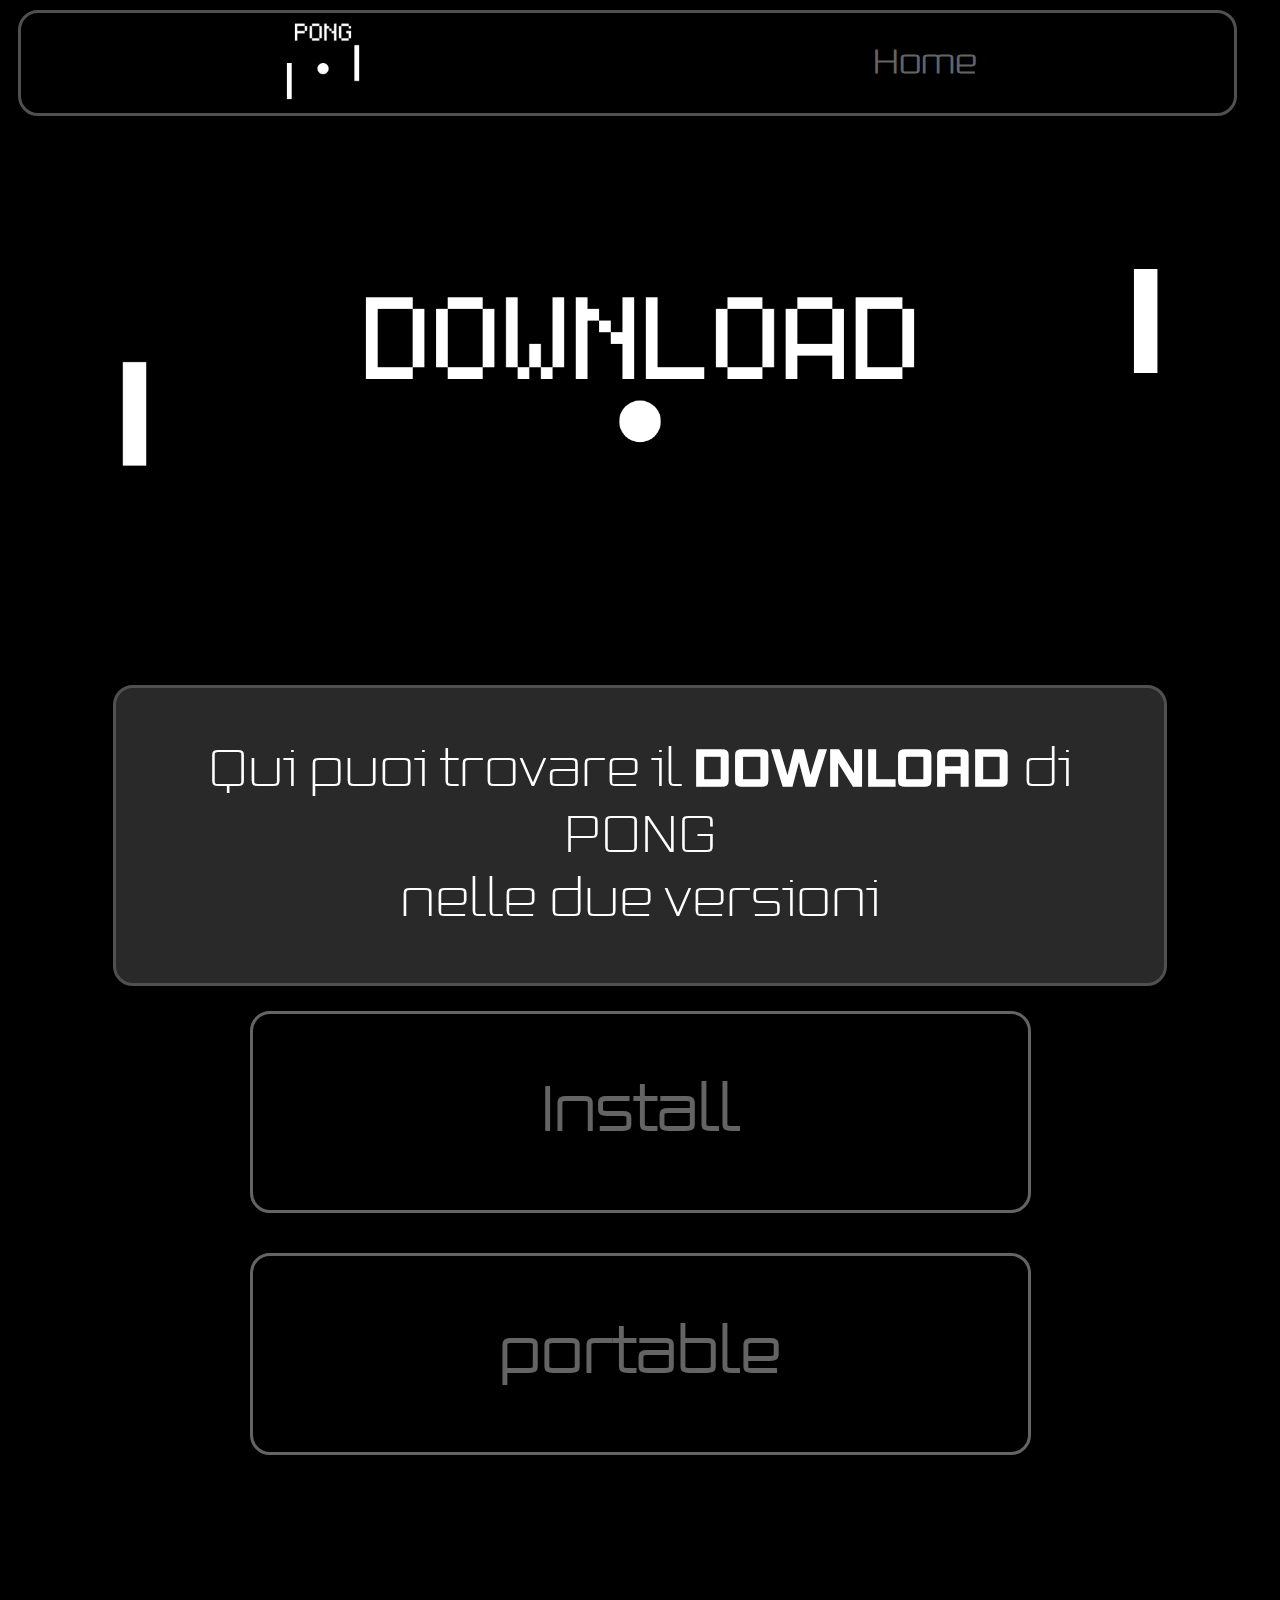
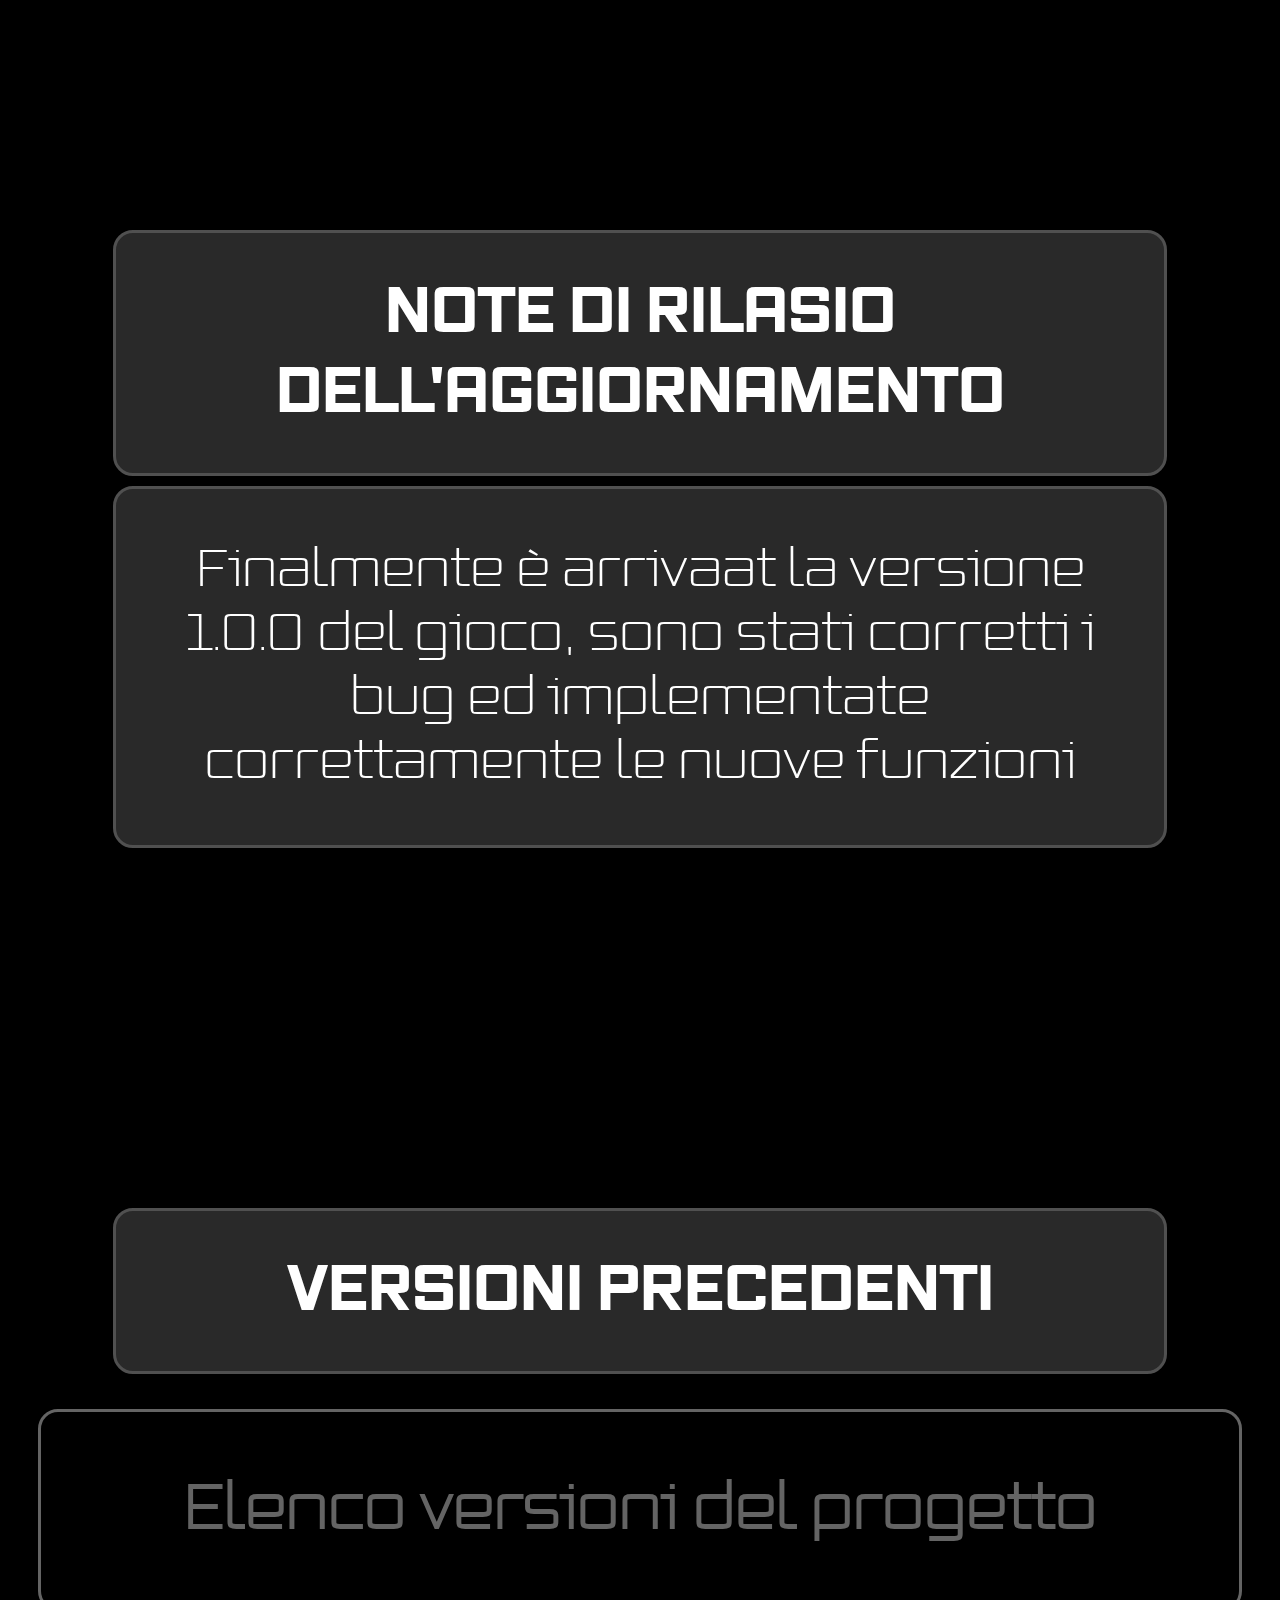
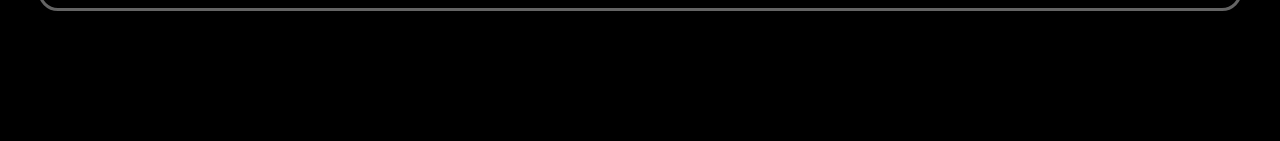
<file: Sito/The son of PONG sito/Pagine/download.html>
<!DOCTYPE html>
<html lang="it">
<head>
    <meta charset="UTF-8">
    <title>Pong</title>
    <link rel = "stylesheet" href = "sito_stile.css">
    <link rel="icon" type="image/x-icon" href="../Immagini/icona.ico">
</head>
<body class="inizio">
  <section class="grid">
    <img src="../Immagini/pong_download.png" >
  </section>

  <section class="grid" style="margin-top: 200px;">
        <div class="titolo" ><p> Qui puoi trovare il <b>DOWNLOAD</b> di PONG <br> nelle due versioni</p></div>
  </section>
  
  <section class="grid" style="margin-bottom: 200px;">
        <a href="../File/SetupPong.exe" class='card pulsante link pulsante_download'>
          <h2>Install</h2>
        </a>
        <a href="../File/Pong 4.zip" class='card pulsante link pulsante_download'>
            <h2>portable</h2>
          </a>
  </section>

    <section class="grid separazione">
    <div class="titolo" ><h1>NOTE DI RILASIO DELL'AGGIORNAMENTO</h1></div>
  </section>

  <section class="grid" style="margin-bottom: 100px;">
    <div class="titolo" ><p>Finalmente è arrivaat la versione 1.0.0 del gioco, sono stati corretti i bug ed implementate correttamente le nuove funzioni</p></div>
  </section>

  <section class="grid separazione">
    <div class="titolo" ><h1>VERSIONI PRECEDENTI</h1></div>
  </section>

  <section class="grid" style="margin-bottom: 100px;">
    <a href="https://github.com/SteMarco07/Versioni-The-son-of-PONG" class='pulsante' style="width:1500px ;">
      <h2>Elenco versioni del progetto </h2>
    </a>
</section>

  <section class="grid_home">
    <a href="../index.html" class="pulsante home">
      <img src="../Immagini/pong icona.png" class="img_home centra">
      <h3 class="centra" style="font-size: xx-large;">Home</h3>
    </a>
</section>
</body>
</html>
</file>
<file: Sito/The son of PONG sito old/Pagine/sito_stile.css>
@font-face {
	font-family: 'vox';
	src: local('vox'), url('../Font/Vox/Vox\ Wide\ Light.ttf') format('truetype');
}

@font-face {
	font-family: 'vox grassetto';
	src: local('vox grassetto'), url('../Font/Vox/Vox\ Wide\ Bold.ttf') format('truetype');
}


body {
    background-color: black;
}

b{
  font-family: "vox grassetto" , fantasy;
}

p {
    font-size: 50px;
    font-family: "vox" , fantasy;
    text-align: center;
    color: white;
}

li{
  font-size: 50px;
  font-family: "vox" , fantasy;
  color: white;
  margin: 15px;
}


h1{
  font-size: 60px;
    font-family: "vox grassetto" , fantasy;
    text-align: center;
    color: white;
}

h2 {
  font-family: "vox", fantasy;
  text-align: center;
}

h3 {
  font-family: "vox", fantasy;
  text-align: center;
  font-size: 20px;
  margin: 0px;
}

img {
  display: block;
  max-width: 100%;
  
}

.centra{
  margin-left: auto;
  margin-right: auto;
}

video {
  margin-top: 40px;
  margin-bottom: 40px;
  display: block;
  max-width: 100%;
}

.grid {
    display: flex;
    align-items: center;
    justify-content: center;
    flex-wrap: wrap;
    margin-left: auto;
    margin-right: auto;
  }

  .pulsante{
    border-radius: 20px;
    transition: color 0.15s ease, border-color 0.15s ease;
    font-size: 20px;
    font-family:"vox", fantasy;
    text-align: center;
    width: 390px;
    font-size: 40px;
    margin: 30px;
    padding: 10px;
    padding-left: 50px;
    padding-right: 50px;
    color: rgb(100, 100, 100);
    border: 3px solid rgb(100, 100, 100);
  }

  
  .pulsante:hover,
  .pulsante:focus,
  .pulsante:active {
    color: white;
    border-color: white;
  }

  

#download {
  color: rgb(140, 0, 0);
  border: 4px solid rgb(140, 0, 0);
  font-size: 50px;
  font-family:"vox grassetto", fantasy;
  width: auto;
}

#download:hover,
#download:focus,
#download:active {
  color: rgb(0, 255, 0);
  border-color: rgb(0, 255, 0);
}


.home {
  width: 10%;
  height: 10%;
  margin: 10px;
  padding: 5px;
  font-family: "vox grassetto", fantasy;
  font-size: 80%;
}

.home:hover,
.home:focus,
.home:active {
  color: white;
  border-color: white;
}

.grid-container {
  text-align: center;
  padding: auto;
}

div {
padding-top: auto;
padding-bottom: auto;
padding-left: 50px;
padding-right: 50px;
color: rgb(100, 100, 100);
border: 3px solid rgb(80, 80, 80);
border-radius: 20px;
background-color: rgb(41, 41, 41);
}

a,A {
  text-decoration: none;
}

.giustificato{
  text-align:justify;
}

.titolo {
  width: 1500px;
  height: auto;
  margin: 5px;
}

.video{
height: 580px;
width: 395px;
margin: 5px;
}

.scritte{
height: 580px;
width: 995px;
margin: 5px;
}

.separazione{
margin-top: 250px;
}

A{
text-decoration: none;
}


.sezione {
  height: 300px;
  width: 450px;
  margin: 30px;
}

.pulsante_grafica {
  height: 200px;
  width: 270px;
  margin: 15px;
}

.pulsante_download {
  width: 270px;
  margin: 20px;
  width: 675px;
}


.grid_home {
  display: flex;
  position: fixed;
  width: auto;
  align-items: center;
  top: 10px;
}

.elementi{
  height: 850px;
}


.inizio{
  margin-top: opx;
}





@media only screen and (max-width: 1900px) {
  .home{
    position: fixed;
    top: 0;
    left: auto;
    width: 94%;
    z-index: 2;
    background-color: black;
    display: flex;
    align-items: center;
    border: 3px solid rgb(80, 80, 80);
  }
  .img_home{
    max-height: 100%;
  }
.inizio{
  margin-top: 250px;
}
  

}

@media only screen and (max-width: 1639px) {
  .separazione{
    margin-top: 350px;
  }

  .titolo{
    width: 75%;
  }
  .video{
    height: auto;
    width: 75%;
  }
  .scritte{
    height: auto;
    width: 75%;
  }
  
}

@media only screen and (max-width: 1100px) {
  p{
    font-size: 40px;
  }

  h1{
    font-size: 55px;
  }
  .titolo{
    width: 100%;
  }
  .scritte{
    height: auto;
    width: 100%;
  }
  .video{
    height: auto;
    width: 100%;
  }

  .elementi{
    height: auto;
  }

  #download{
    font-size: 40px;
    padding-left: 25px;
    padding-right: 25px;
  }
  
}
</file>
<file: Sito/The son of PONG sito/Pagine/sito_stile.css>
@font-face {
	font-family: 'vox';
	src: local('vox'), url('../Font/Vox/Vox\ Wide\ Light.ttf') format('truetype');
}

@font-face {
	font-family: 'vox grassetto';
	src: local('vox grassetto'), url('../Font/Vox/Vox\ Wide\ Bold.ttf') format('truetype');
}


body {
    background-color: black;
}

b{
  font-family: "vox grassetto" , fantasy;
}

p {
    font-size: 50px;
    font-family: "vox" , fantasy;
    text-align: center;
    color: white;
}

li{
  font-size: 50px;
  font-family: "vox" , fantasy;
  color: white;
  margin: 15px;
}


h1{
  font-size: 60px;
    font-family: "vox grassetto" , fantasy;
    text-align: center;
    color: white;
}

h2 {
  font-family: "vox", fantasy;
  text-align: center;
}

h3 {
  font-family: "vox", fantasy;
  text-align: center;
  font-size: 20px;
  margin: 0px;
}

img {
  display: block;
  max-width: 100%;
  
}

.centra{
  margin-left: auto;
  margin-right: auto;
}

video {
  margin-top: 40px;
  margin-bottom: 40px;
  display: block;
  max-width: 100%;
}

.grid {
    display: flex;
    align-items: center;
    justify-content: center;
    flex-wrap: wrap;
    margin-left: auto;
    margin-right: auto;
  }

  .pulsante{
    border-radius: 20px;
    transition: color 0.15s ease, border-color 0.15s ease;
    font-size: 20px;
    font-family:"vox", fantasy;
    text-align: center;
    width: 390px;
    font-size: 40px;
    margin: 30px;
    padding: 10px;
    padding-left: 50px;
    padding-right: 50px;
    color: rgb(100, 100, 100);
    border: 3px solid rgb(100, 100, 100);
  }

  
  .pulsante:hover,
  .pulsante:focus,
  .pulsante:active {
    color: white;
    border-color: white;
  }


#download {
  color: rgb(140, 0, 0);
  border: 4px solid rgb(140, 0, 0);
  font-size: 50px;
  font-family:"vox grassetto", fantasy;
  width: auto;
}

#download:hover,
#download:focus,
#download:active {
  color: rgb(0, 255, 0);
  border-color: rgb(0, 255, 0);
}


.home {
  width: 10%;
  height: 10%;
  margin: 10px;
  padding: 5px;
  font-family: "vox grassetto", fantasy;
  font-size: 80%;
}

.home:hover,
.home:focus,
.home:active {
  color: white;
  border-color: white;
}

.grid-container {
  text-align: center;
  padding: auto;
}

div {
padding-top: auto;
padding-bottom: auto;
padding-left: 50px;
padding-right: 50px;
color: rgb(100, 100, 100);
border: 3px solid rgb(80, 80, 80);
border-radius: 20px;
background-color: rgb(41, 41, 41);
}

a,A {
  text-decoration: none;
}

.giustificato{
  text-align:justify;
}

.titolo {
  width: 1500px;
  height: auto;
  margin: 5px;
}

.video{
height: 580px;
width: 395px;
margin: 5px;
}

.scritte{
height: 580px;
width: 995px;
margin: 5px;
}

.separazione{
margin-top: 250px;
}

A{
text-decoration: none;
}


.sezione {
  height: 300px;
  width: 450px;
  margin: 30px;
}

.pulsante_grafica {
  height: 200px;
  width: 270px;
  margin: 15px;
}

.pulsante_download {
  width: 270px;
  margin: 20px;
  width: 675px;
}


.grid_home {
  display: flex;
  position: fixed;
  width: auto;
  align-items: center;
  top: 10px;
}

.elementi{
  height: 850px;
}


.inizio{
  margin-top: opx;
}





@media only screen and (max-width: 1900px) {
  .home{
    position: fixed;
    top: 0;
    left: auto;
    width: 94%;
    z-index: 2;
    background-color: black;
    display: flex;
    align-items: center;
    border: 3px solid rgb(80, 80, 80);
  }
  .img_home{
    max-height: 100%;
  }
.inizio{
  margin-top: 250px;
}
  

}

@media only screen and (max-width: 1639px) {
  .separazione{
    margin-top: 350px;
  }

  .titolo{
    width: 75%;
  }
  .video{
    height: auto;
    width: 75%;
  }
  .scritte{
    height: auto;
    width: 75%;
  }
  
}

@media only screen and (max-width: 1100px) {
  p{
    font-size: 40px;
  }

  h1{
    font-size: 55px;
  }
  .titolo{
    width: 100%;
  }
  .scritte{
    height: auto;
    width: 100%;
  }
  .video{
    height: auto;
    width: 100%;
  }

  .elementi{
    height: auto;
  }

  #download{
    font-size: 40px;
    padding-left: 25px;
    padding-right: 25px;
  }
  
}
</file>
